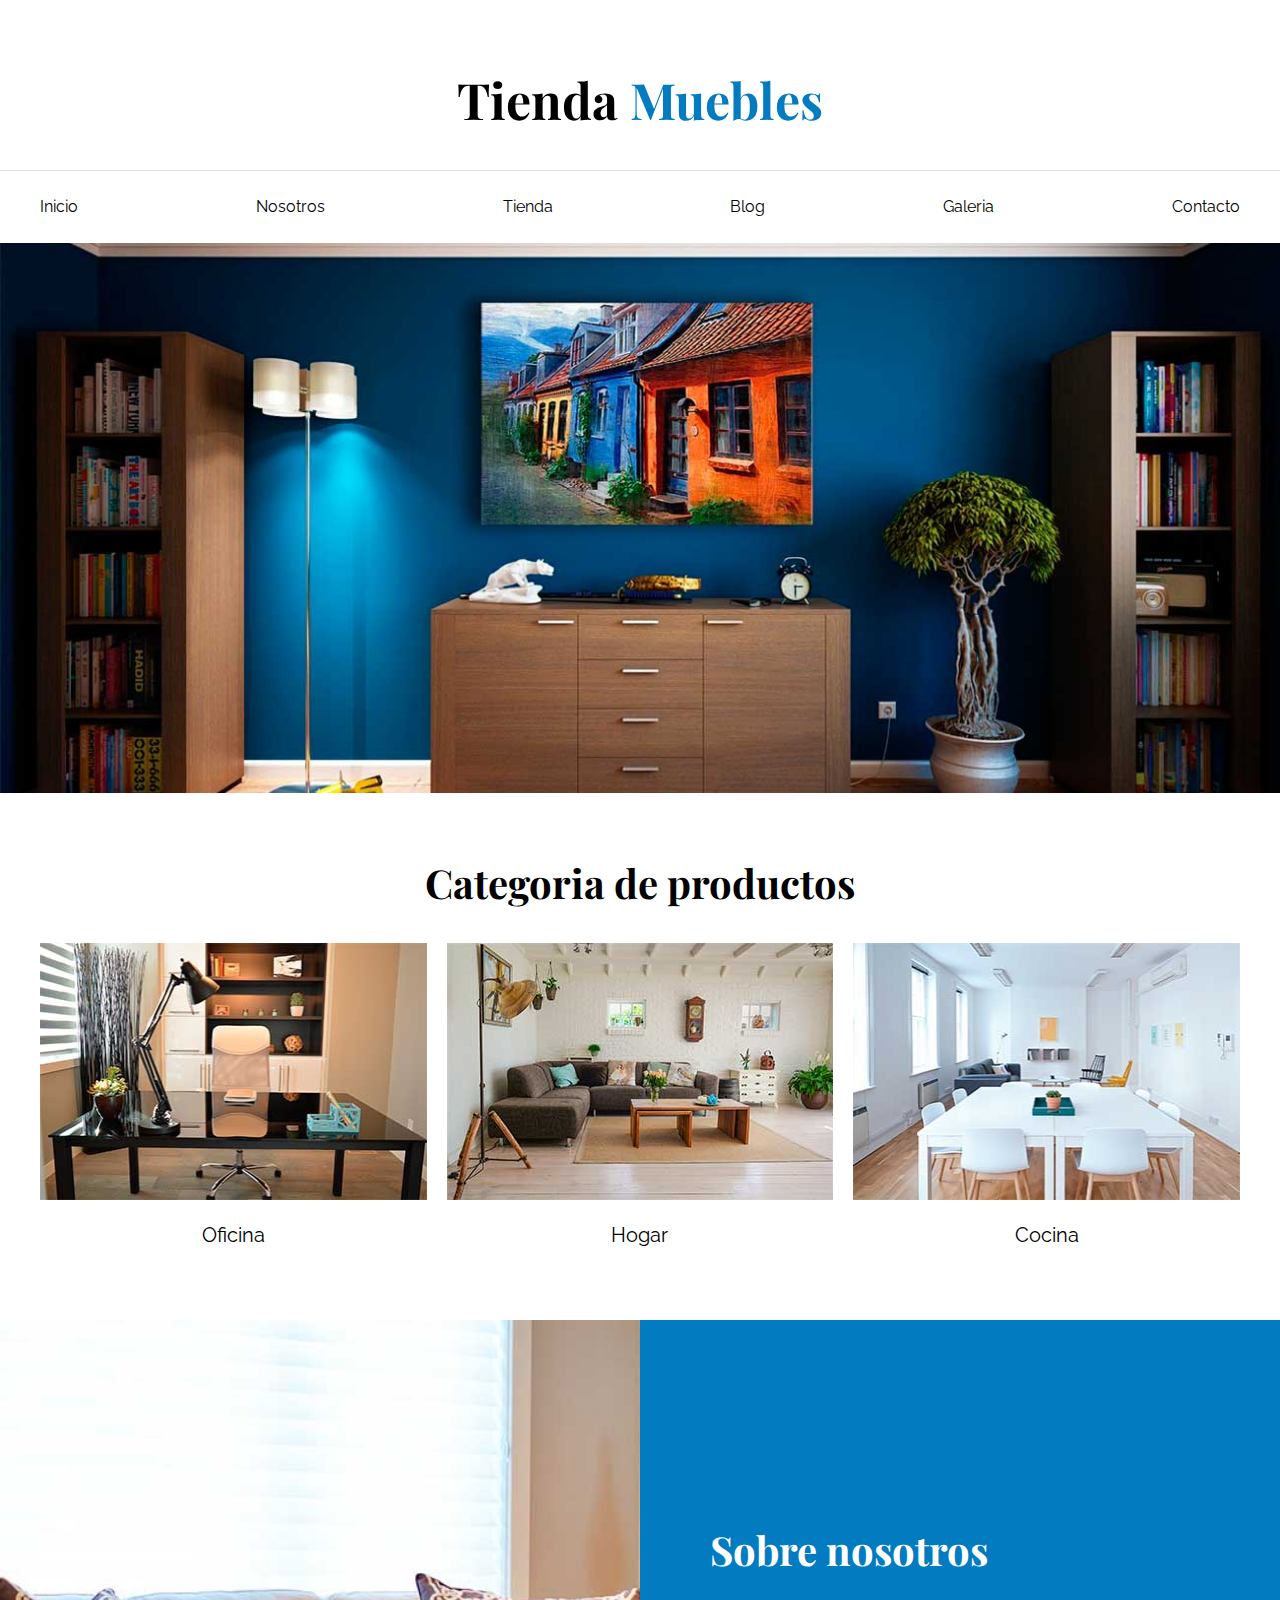
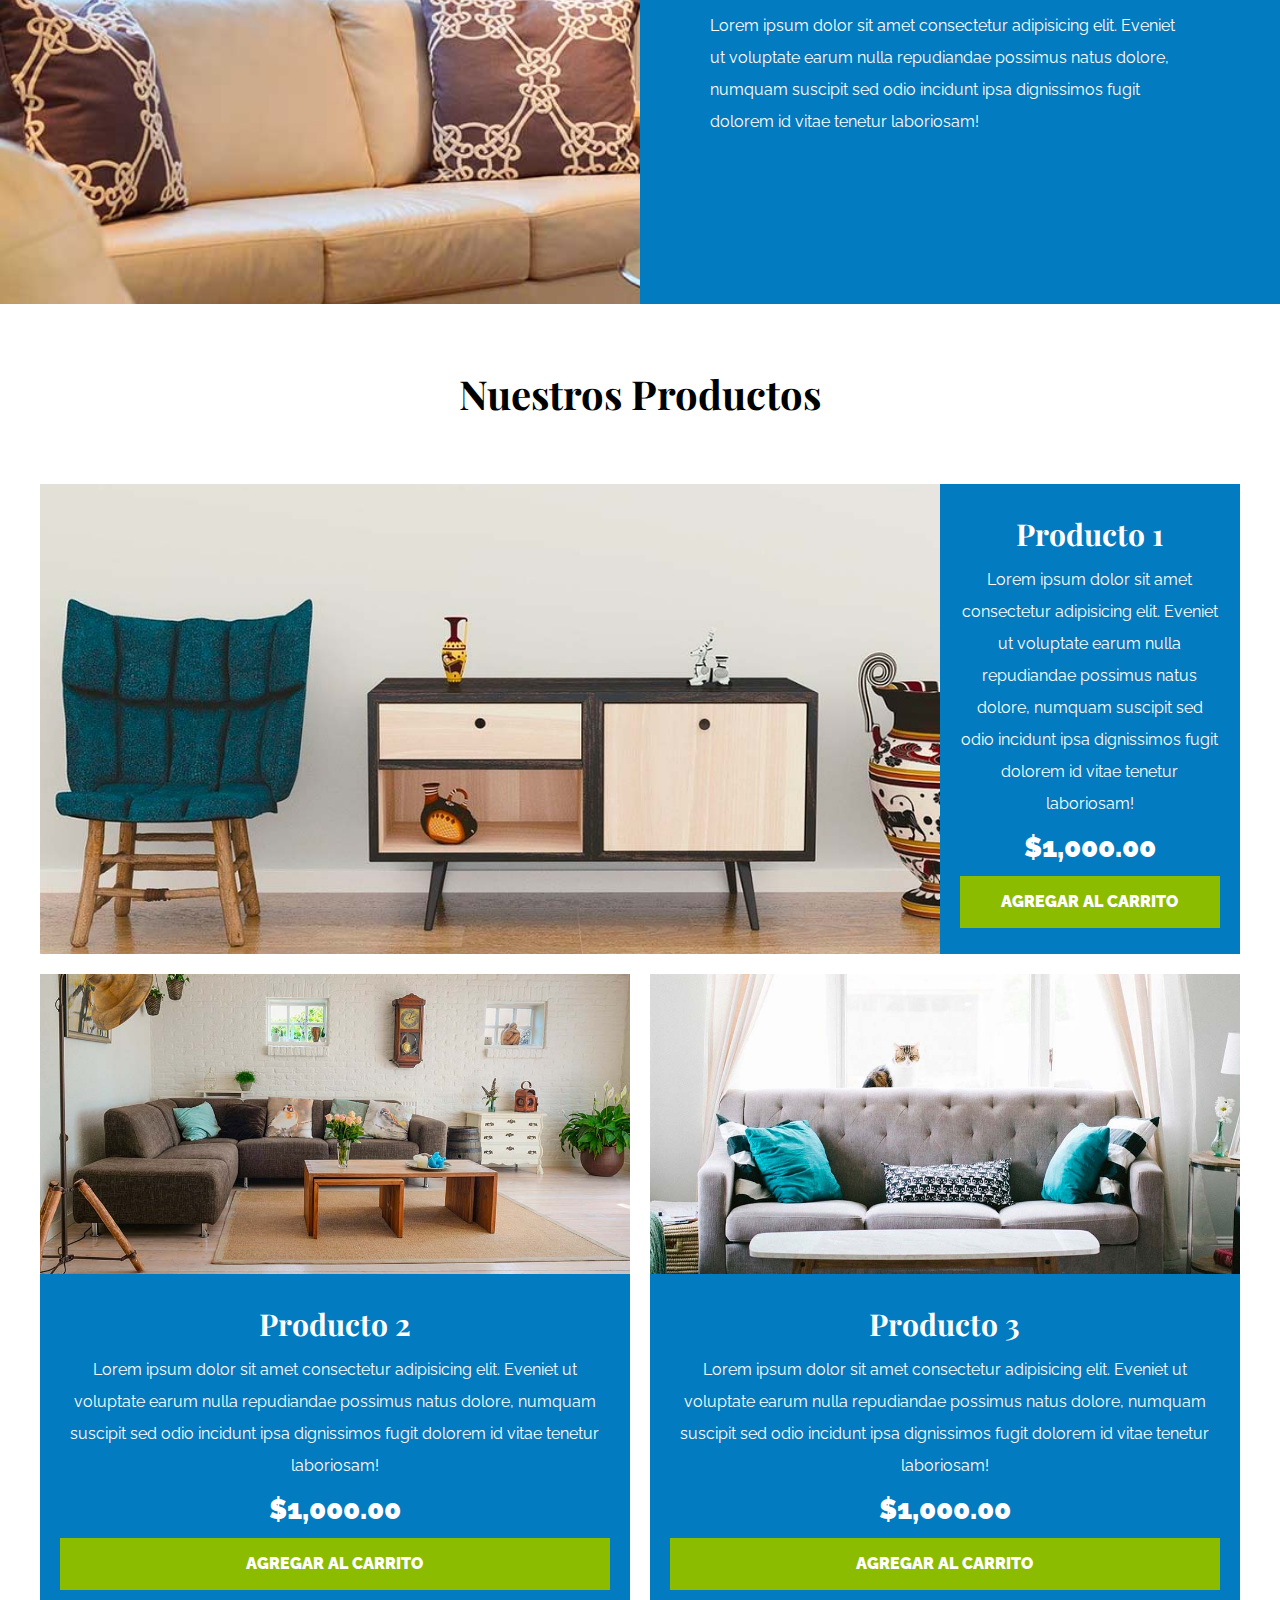
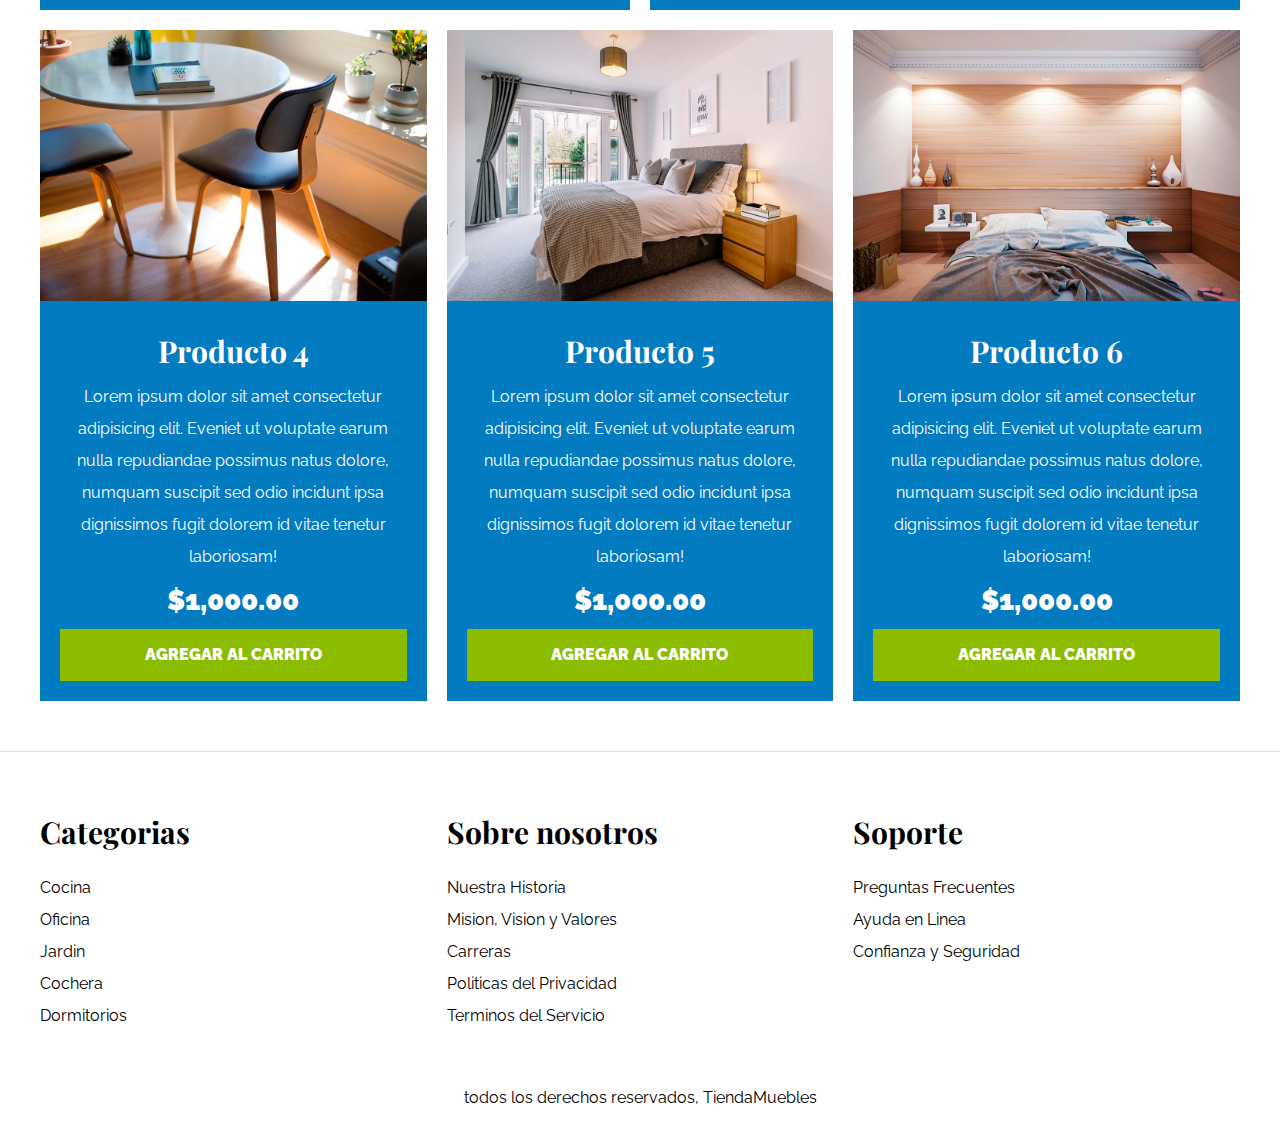
<file: index.html>
<!DOCTYPE html>
<html lang="zxx">
  <head>
    <meta charset="UTF-8" />
    <meta http-equiv="X-UA-Compatible" content="IE=edge" />
    <meta
      name="viewport"
      content="width=device-width, initial-scale=1.0"
    />
    <link rel="stylesheet" href="./css/normalize.css" />
    <link rel="stylesheet" href="./css/app.css" />
    <title>Ecommerce - Home</title>
  </head>
  <body>
    <!--*Inicio header*-->
    <header>
      <h1 class="nombre-sitio">Tienda<span> Muebles</span></h1>
    </header>
    <!--*Fin header*-->

    <!--*Inicio navbar*-->
    <div class="contenedor-navegacion">
      <nav class="nav-principal container">
        <a class="enlace" href="./index.html">Inicio</a>
        <a class="enlace" href="./nosotros.html">Nosotros</a>
        <a class="enlace" href="./tienda.html">Tienda</a>
        <a class="enlace" href="./blog.html">Blog</a>
        <a class="enlace" href="./galeria.html">Galeria</a>
        <a class="enlace" href="./contacto.html">Contacto</a>
      </nav>
    </div>
    <!--*Fin navbar*-->

    <!--*Inicio Hero*-->
    <div class="hero"></div>
    <!--*Fin Hero*-->

    <!--*Inicio seccion*-->
    <section class="container categorias">
      <h2 class="text-center">Categoria de productos</h2>
      <div class="listado-categorias">
        <div class="categoria">
          <img
            src="./img/categoria1.jpg"
            alt="Imagen categoria"
          />
          <a href="#">Oficina</a>
        </div>

        <div class="categoria">
          <img
            src="./img/categoria2.jpg"
            alt="Imagen categoria"
          />
          <a href="#">Hogar</a>
        </div>

        <div class="categoria">
          <img
            src="./img/categoria3.jpg"
            alt="Imagen categoria"
          />
          <a href="#">Cocina</a>
        </div>
      </div>
    </section>
    <!--*Fin seccion*-->

    <!--*Inicio seccion*-->
    <section class="sobre-nosotros">
      <div class="container sobre-nosotros-grid">
        <div class="text-nosotros">
          <h2>Sobre nosotros</h2>
          <p>
            Lorem ipsum dolor sit amet consectetur adipisicing
            elit. Eveniet ut voluptate earum nulla repudiandae
            possimus natus dolore, numquam suscipit sed odio
            incidunt ipsa dignissimos fugit dolorem id vitae
            tenetur laboriosam!
          </p>
        </div>
      </div>
    </section>
    <!--*Fin seccion*-->

    <!--*Inicio Main*-->
    <main class="contenido-principal container">
      <h2 class="text-center">Nuestros Productos</h2>
      <!--*Inicio listado de productos*-->
      <div class="listado-productos">
        <!--*Inicio Proudcto*-->
        <div class="producto">
          <img src="./img/producto1.jpg" alt="Imagen producto" />
          <div class="texto-producto">
            <h3>Producto 1</h3>
            <p>
              Lorem ipsum dolor sit amet consectetur adipisicing
              elit. Eveniet ut voluptate earum nulla repudiandae
              possimus natus dolore, numquam suscipit sed odio
              incidunt ipsa dignissimos fugit dolorem id vitae
              tenetur laboriosam!
            </p>
            <p class="precio">$1,000.00</p>
            <a class="btn" href="#">Agregar al carrito</a>
          </div>
        </div>
        <!--*Fin Producto*-->

        <!--*Inicio Proudcto*-->
        <div class="producto">
          <img src="./img/producto2.jpg" alt="Imagen producto" />
          <div class="texto-producto">
            <h3>Producto 2</h3>
            <p>
              Lorem ipsum dolor sit amet consectetur adipisicing
              elit. Eveniet ut voluptate earum nulla repudiandae
              possimus natus dolore, numquam suscipit sed odio
              incidunt ipsa dignissimos fugit dolorem id vitae
              tenetur laboriosam!
            </p>
            <p class="precio">$1,000.00</p>
            <a class="btn" href="#">Agregar al carrito</a>
          </div>
        </div>
        <!--*Fin Producto*-->

        <!--*Inicio Proudcto*-->
        <div class="producto">
          <img src="./img/producto3.jpg" alt="Imagen producto" />
          <div class="texto-producto">
            <h3>Producto 3</h3>
            <p>
              Lorem ipsum dolor sit amet consectetur adipisicing
              elit. Eveniet ut voluptate earum nulla repudiandae
              possimus natus dolore, numquam suscipit sed odio
              incidunt ipsa dignissimos fugit dolorem id vitae
              tenetur laboriosam!
            </p>
            <p class="precio">$1,000.00</p>
            <a class="btn" href="#">Agregar al carrito</a>
          </div>
        </div>
        <!--*Fin Producto*-->

        <!--*Inicio Proudcto*-->
        <div class="producto">
          <img src="./img/producto4.jpg" alt="Imagen producto" />
          <div class="texto-producto">
            <h3>Producto 4</h3>
            <p>
              Lorem ipsum dolor sit amet consectetur adipisicing
              elit. Eveniet ut voluptate earum nulla repudiandae
              possimus natus dolore, numquam suscipit sed odio
              incidunt ipsa dignissimos fugit dolorem id vitae
              tenetur laboriosam!
            </p>
            <p class="precio">$1,000.00</p>
            <a class="btn" href="#">Agregar al carrito</a>
          </div>
        </div>
        <!--*Fin Producto*-->

        <!--*Inicio Proudcto*-->
        <div class="producto">
          <img src="./img/producto5.jpg" alt="Imagen producto" />
          <div class="texto-producto">
            <h3>Producto 5</h3>
            <p>
              Lorem ipsum dolor sit amet consectetur adipisicing
              elit. Eveniet ut voluptate earum nulla repudiandae
              possimus natus dolore, numquam suscipit sed odio
              incidunt ipsa dignissimos fugit dolorem id vitae
              tenetur laboriosam!
            </p>
            <p class="precio">$1,000.00</p>
            <a class="btn" href="#">Agregar al carrito</a>
          </div>
        </div>
        <!--*Fin Producto*-->

        <!--*Inicio Proudcto*-->
        <div class="producto">
          <img src="./img/producto6.jpg" alt="Imagen producto" />
          <div class="texto-producto">
            <h3>Producto 6</h3>
            <p>
              Lorem ipsum dolor sit amet consectetur adipisicing
              elit. Eveniet ut voluptate earum nulla repudiandae
              possimus natus dolore, numquam suscipit sed odio
              incidunt ipsa dignissimos fugit dolorem id vitae
              tenetur laboriosam!
            </p>
            <p class="precio">$1,000.00</p>
            <a class="btn" href="#">Agregar al carrito</a>
          </div>
        </div>
        <!--*Fin Producto*-->
      </div>
      <!--*Fin listado de productos*-->
    </main>
    <!--*Fin Main*--><!--*Inicio Main*-->

    <!--*Inicio Footer*-->
    <footer class="site-footer">
      <div class="container grid-footer">
        <div>
          <h3>Categorias</h3>

          <nav class="footer-menu">
            <a href="#">Cocina</a>
            <a href="#">Oficina</a>
            <a href="#">Jardin</a>
            <a href="#">Cochera</a>
            <a href="#">Dormitorios</a>
          </nav>
        </div>

        <div>
          <h3>Sobre nosotros</h3>

          <nav class="footer-menu">
            <a href="#">Nuestra Historia</a>
            <a href="#">Mision, Vision y Valores</a>
            <a href="#">Carreras</a>
            <a href="#">Politicas del Privacidad</a>
            <a href="#">Terminos del Servicio</a>
          </nav>
        </div>

        <div>
          <h3>Soporte</h3>

          <nav class="footer-menu">
            <a href="#">Preguntas Frecuentes</a>
            <a href="#">Ayuda en Linea</a>
            <a href="#">Confianza y Seguridad</a>
          </nav>
        </div>
      </div>

      <p class="copyright">
        todos los derechos reservados, TiendaMuebles
      </p>
    </footer>
    <!--*Fin Footer*-->
  </body>
</html>
</file>
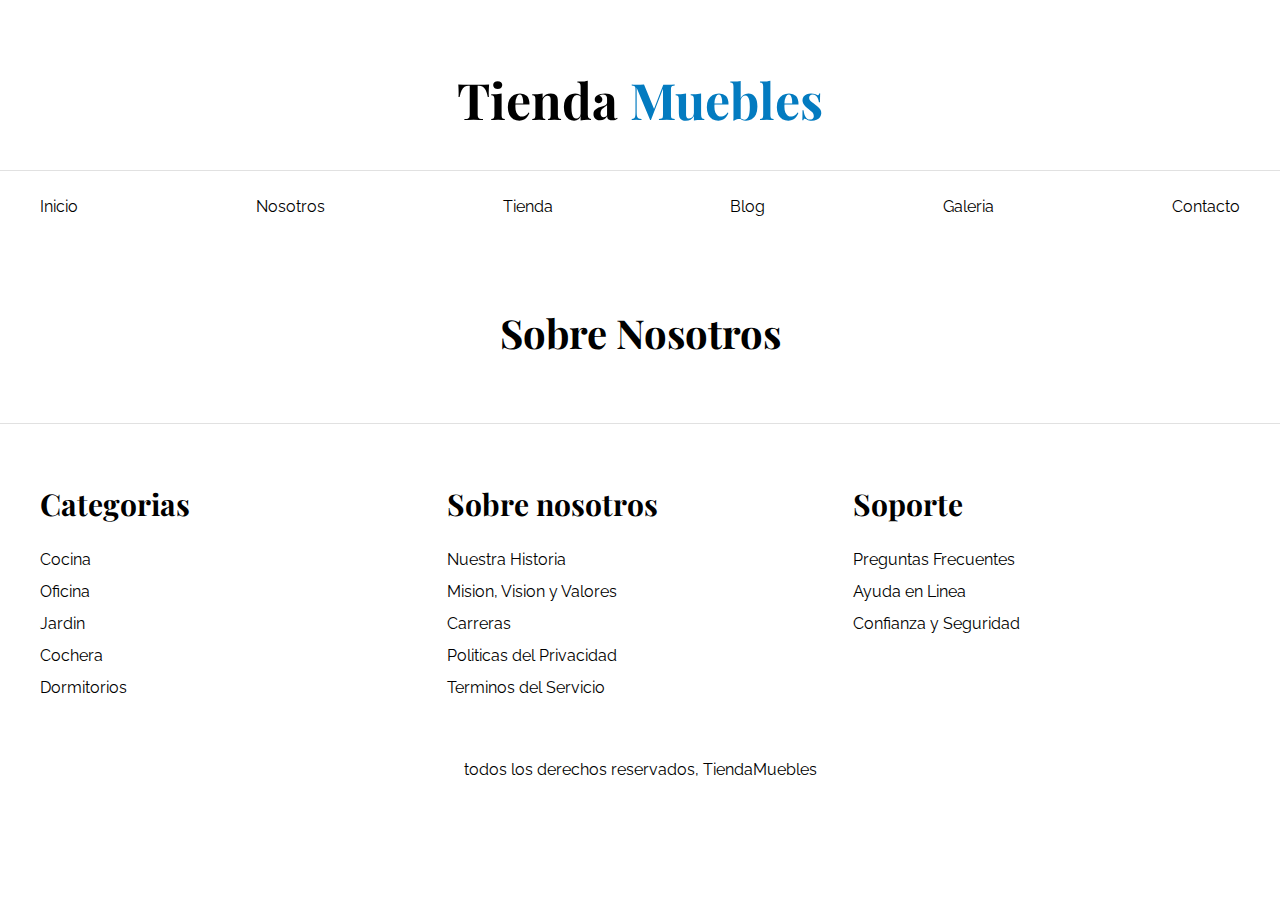
<file: base.html>
<!DOCTYPE html>
<html lang="zxx">
  <head>
    <meta charset="UTF-8" />
    <meta http-equiv="X-UA-Compatible" content="IE=edge" />
    <meta
      name="viewport"
      content="width=device-width, initial-scale=1.0"
    />
    <link rel="stylesheet" href="./css/normalize.css" />
    <link rel="stylesheet" href="./css/app.css" />
    <title>Ecommerce - Home</title>
  </head>
  <body>
    <!--*Inicio header*-->
    <header>
      <h1 class="nombre-sitio">Tienda<span> Muebles</span></h1>
    </header>
    <!--*Fin header*-->

    <!--*Inicio navbar*-->
    <div class="contenedor-navegacion">
      <nav class="nav-principal container">
        <a class="enlace" href="./index.html">Inicio</a>
        <a class="enlace" href="./nosotros.html">Nosotros</a>
        <a class="enlace" href="./tienda.html">Tienda</a>
        <a class="enlace" href="./blog.html">Blog</a>
        <a class="enlace" href="./galeria.html">Galeria</a>
        <a class="enlace" href="./contacto.html">Contacto</a>
      </nav>
    </div>
    <!--*Fin navbar*-->

    <!--*Inicio Main*-->
    <main class="contenido-principal container">
      <h2 class="text-center">Sobre Nosotros</h2>
    </main>
    <!--*Fin Main*-->

    <!--*Inicio Footer*-->
    <footer class="site-footer">
      <div class="container grid-footer">
        <div>
          <h3>Categorias</h3>

          <nav class="footer-menu">
            <a href="#">Cocina</a>
            <a href="#">Oficina</a>
            <a href="#">Jardin</a>
            <a href="#">Cochera</a>
            <a href="#">Dormitorios</a>
          </nav>
        </div>

        <div>
          <h3>Sobre nosotros</h3>

          <nav class="footer-menu">
            <a href="#">Nuestra Historia</a>
            <a href="#">Mision, Vision y Valores</a>
            <a href="#">Carreras</a>
            <a href="#">Politicas del Privacidad</a>
            <a href="#">Terminos del Servicio</a>
          </nav>
        </div>

        <div>
          <h3>Soporte</h3>

          <nav class="footer-menu">
            <a href="#">Preguntas Frecuentes</a>
            <a href="#">Ayuda en Linea</a>
            <a href="#">Confianza y Seguridad</a>
          </nav>
        </div>
      </div>

      <p class="copyright">
        todos los derechos reservados, TiendaMuebles
      </p>
    </footer>
    <!--*Fin Footer*-->
  </body>
</html>
</file>
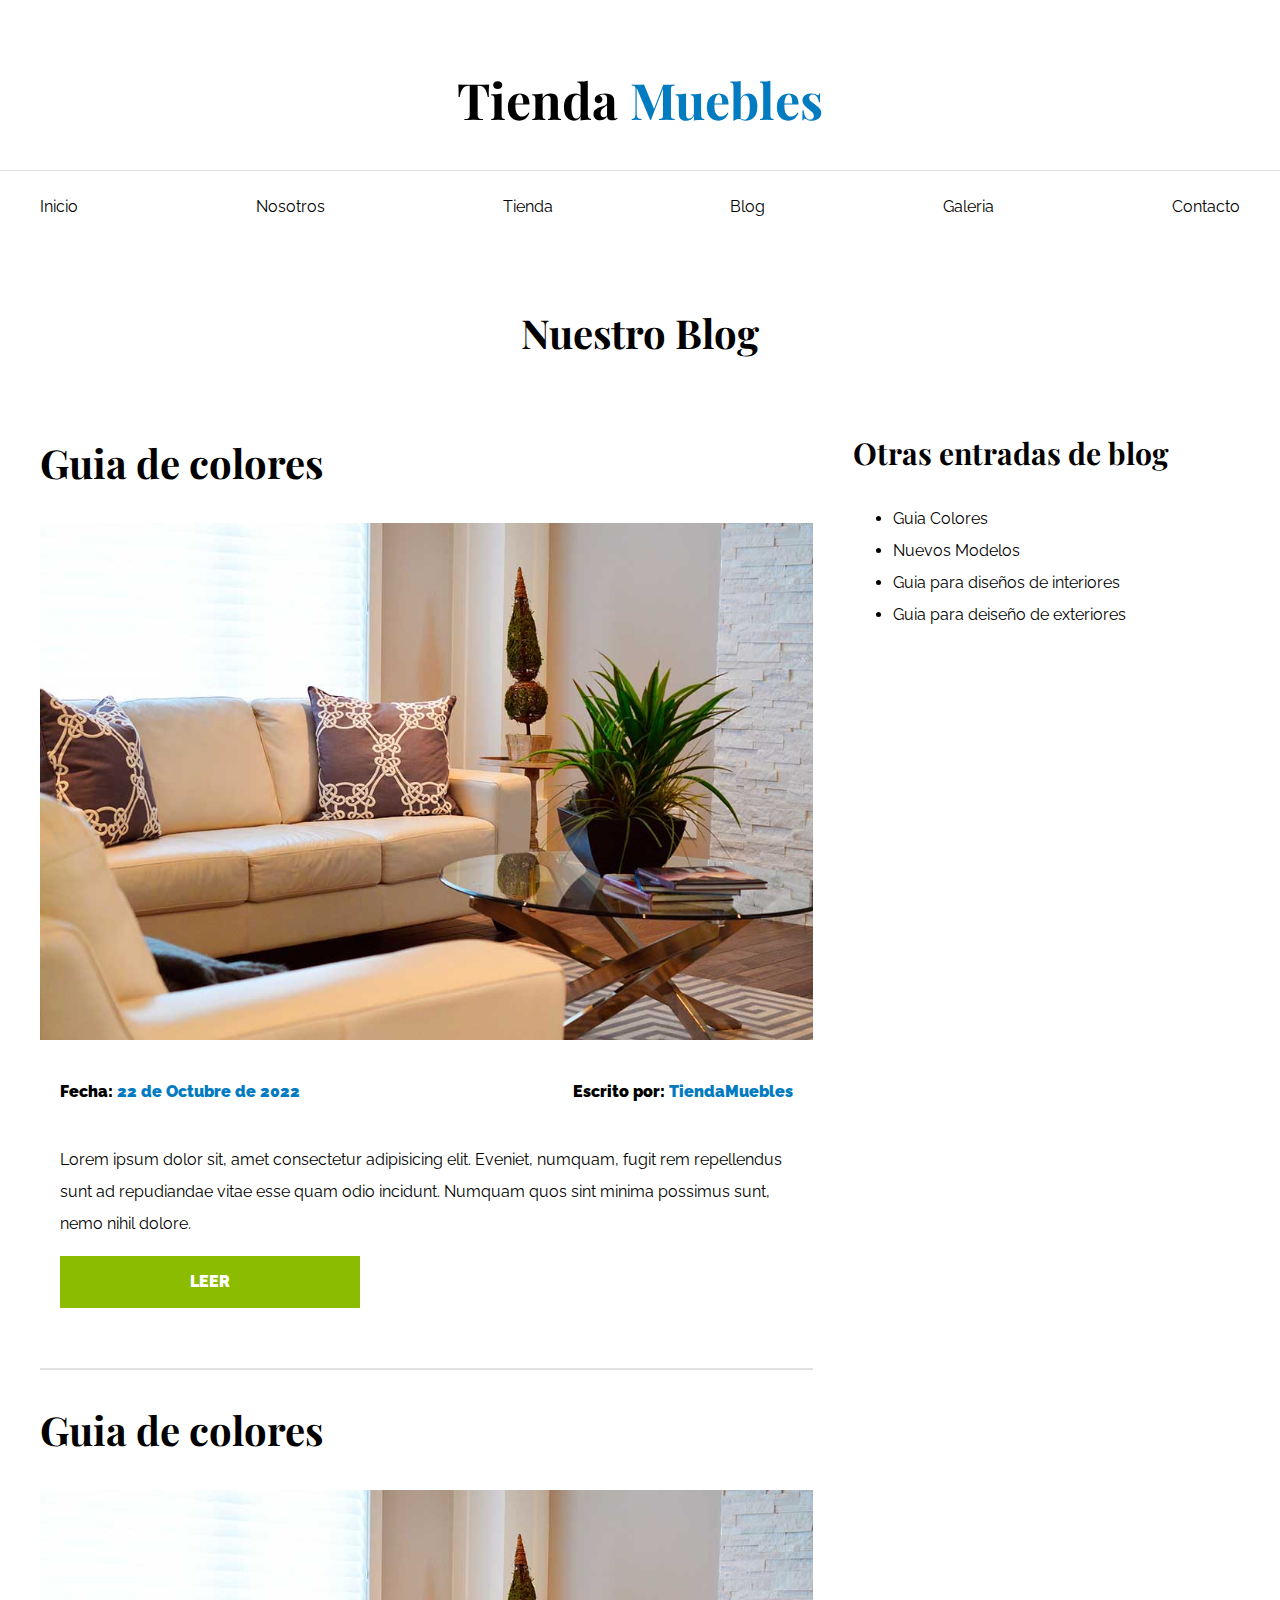
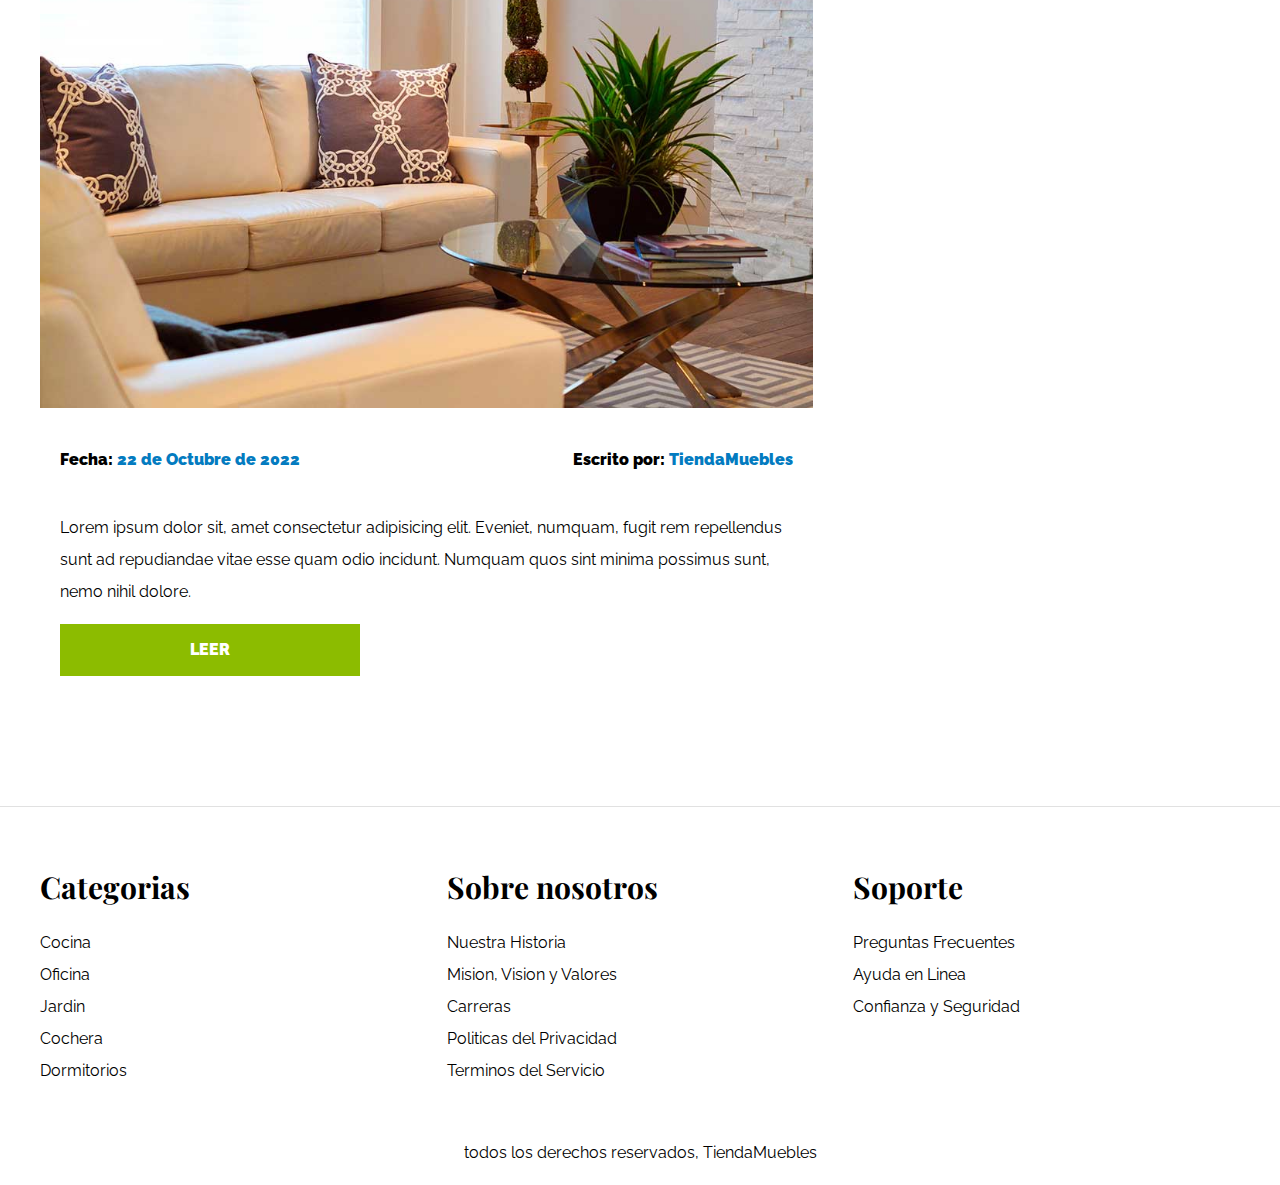
<file: blog.html>
<!DOCTYPE html>
<html lang="zxx">
  <head>
    <meta charset="UTF-8" />
    <meta http-equiv="X-UA-Compatible" content="IE=edge" />
    <meta
      name="viewport"
      content="width=device-width, initial-scale=1.0"
    />
    <link rel="stylesheet" href="./css/normalize.css" />
    <link rel="stylesheet" href="./css/app.css" />
    <title>Ecommerce - Home</title>
  </head>
  <body>
    <!--*Inicio header*-->
    <header>
      <h1 class="nombre-sitio">Tienda<span> Muebles</span></h1>
    </header>
    <!--*Fin header*-->

    <!--*Inicio navbar*-->
    <div class="contenedor-navegacion">
      <nav class="nav-principal container">
        <a class="enlace" href="./index.html">Inicio</a>
        <a class="enlace" href="./nosotros.html">Nosotros</a>
        <a class="enlace" href="./tienda.html">Tienda</a>
        <a class="enlace" href="./blog.html">Blog</a>
        <a class="enlace" href="./galeria.html">Galeria</a>
        <a class="enlace" href="./contacto.html">Contacto</a>
      </nav>
    </div>
    <!--*Fin navbar*-->

    <!--*Inicio Main*-->
    <main class="contenido-principal container">
      <h2 class="text-center">Nuestro Blog</h2>

      <div class="contenedor-blog">
        <!--* Inicio Blog *-->
        <div class="blog">
          <article class="entrada">
            <h2>Guia de colores</h2>
            <div class="imagen">
              <img src="./img/nosotros.jpg" alt="" />
            </div>
            <div class="contenido-blog">
              <div class="entrada-meta">
                <p>Fecha: <span>22 de Octubre de 2022</span></p>
                <p>Escrito por: <span>TiendaMuebles</span></p>
              </div>
              <div class="entrada-blog">
                <p>
                  Lorem ipsum dolor sit, amet consectetur
                  adipisicing elit. Eveniet, numquam, fugit rem
                  repellendus sunt ad repudiandae vitae esse quam
                  odio incidunt. Numquam quos sint minima
                  possimus sunt, nemo nihil dolore.
                </p>
                <a
                  href="./entrada.html"
                  class="btn max-width-30"
                >
                  Leer
                </a>
              </div>
            </div>
          </article>
          <article class="entrada">
            <h2>Guia de colores</h2>
            <div class="imagen">
              <img src="./img/nosotros.jpg" alt="" />
            </div>
            <div class="contenido-blog">
              <div class="entrada-meta">
                <p>Fecha: <span>22 de Octubre de 2022</span></p>
                <p>Escrito por: <span>TiendaMuebles</span></p>
              </div>
              <div class="entrada-blog">
                <p>
                  Lorem ipsum dolor sit, amet consectetur
                  adipisicing elit. Eveniet, numquam, fugit rem
                  repellendus sunt ad repudiandae vitae esse quam
                  odio incidunt. Numquam quos sint minima
                  possimus sunt, nemo nihil dolore.
                </p>
                <a
                  href="./entrada.html"
                  class="btn max-width-30"
                >
                  Leer
                </a>
              </div>
            </div>
          </article>
        </div>
        <!--* Fin Blog *-->
        <!--* Inicio Aside *-->
        <aside>
          <h3>Otras entradas de blog</h3>
          <ul>
            <li>
              <a href="#">Guia Colores</a>
            </li>
            <li>
              <a href="#">Nuevos Modelos</a>
            </li>
            <li>
              <a href="#">Guia para diseños de interiores</a>
            </li>
            <li>
              <a href="#">Guia para deiseño de exteriores</a>
            </li>
          </ul>
        </aside>
        <!--* Fin Aside *-->
      </div>
    </main>
    <!--*Fin Main*-->

    <!--*Inicio Footer*-->
    <footer class="site-footer">
      <div class="container grid-footer">
        <div>
          <h3>Categorias</h3>

          <nav class="footer-menu">
            <a href="#">Cocina</a>
            <a href="#">Oficina</a>
            <a href="#">Jardin</a>
            <a href="#">Cochera</a>
            <a href="#">Dormitorios</a>
          </nav>
        </div>

        <div>
          <h3>Sobre nosotros</h3>

          <nav class="footer-menu">
            <a href="#">Nuestra Historia</a>
            <a href="#">Mision, Vision y Valores</a>
            <a href="#">Carreras</a>
            <a href="#">Politicas del Privacidad</a>
            <a href="#">Terminos del Servicio</a>
          </nav>
        </div>

        <div>
          <h3>Soporte</h3>

          <nav class="footer-menu">
            <a href="#">Preguntas Frecuentes</a>
            <a href="#">Ayuda en Linea</a>
            <a href="#">Confianza y Seguridad</a>
          </nav>
        </div>
      </div>

      <p class="copyright">
        todos los derechos reservados, TiendaMuebles
      </p>
    </footer>
    <!--*Fin Footer*-->
  </body>
</html>
</file>
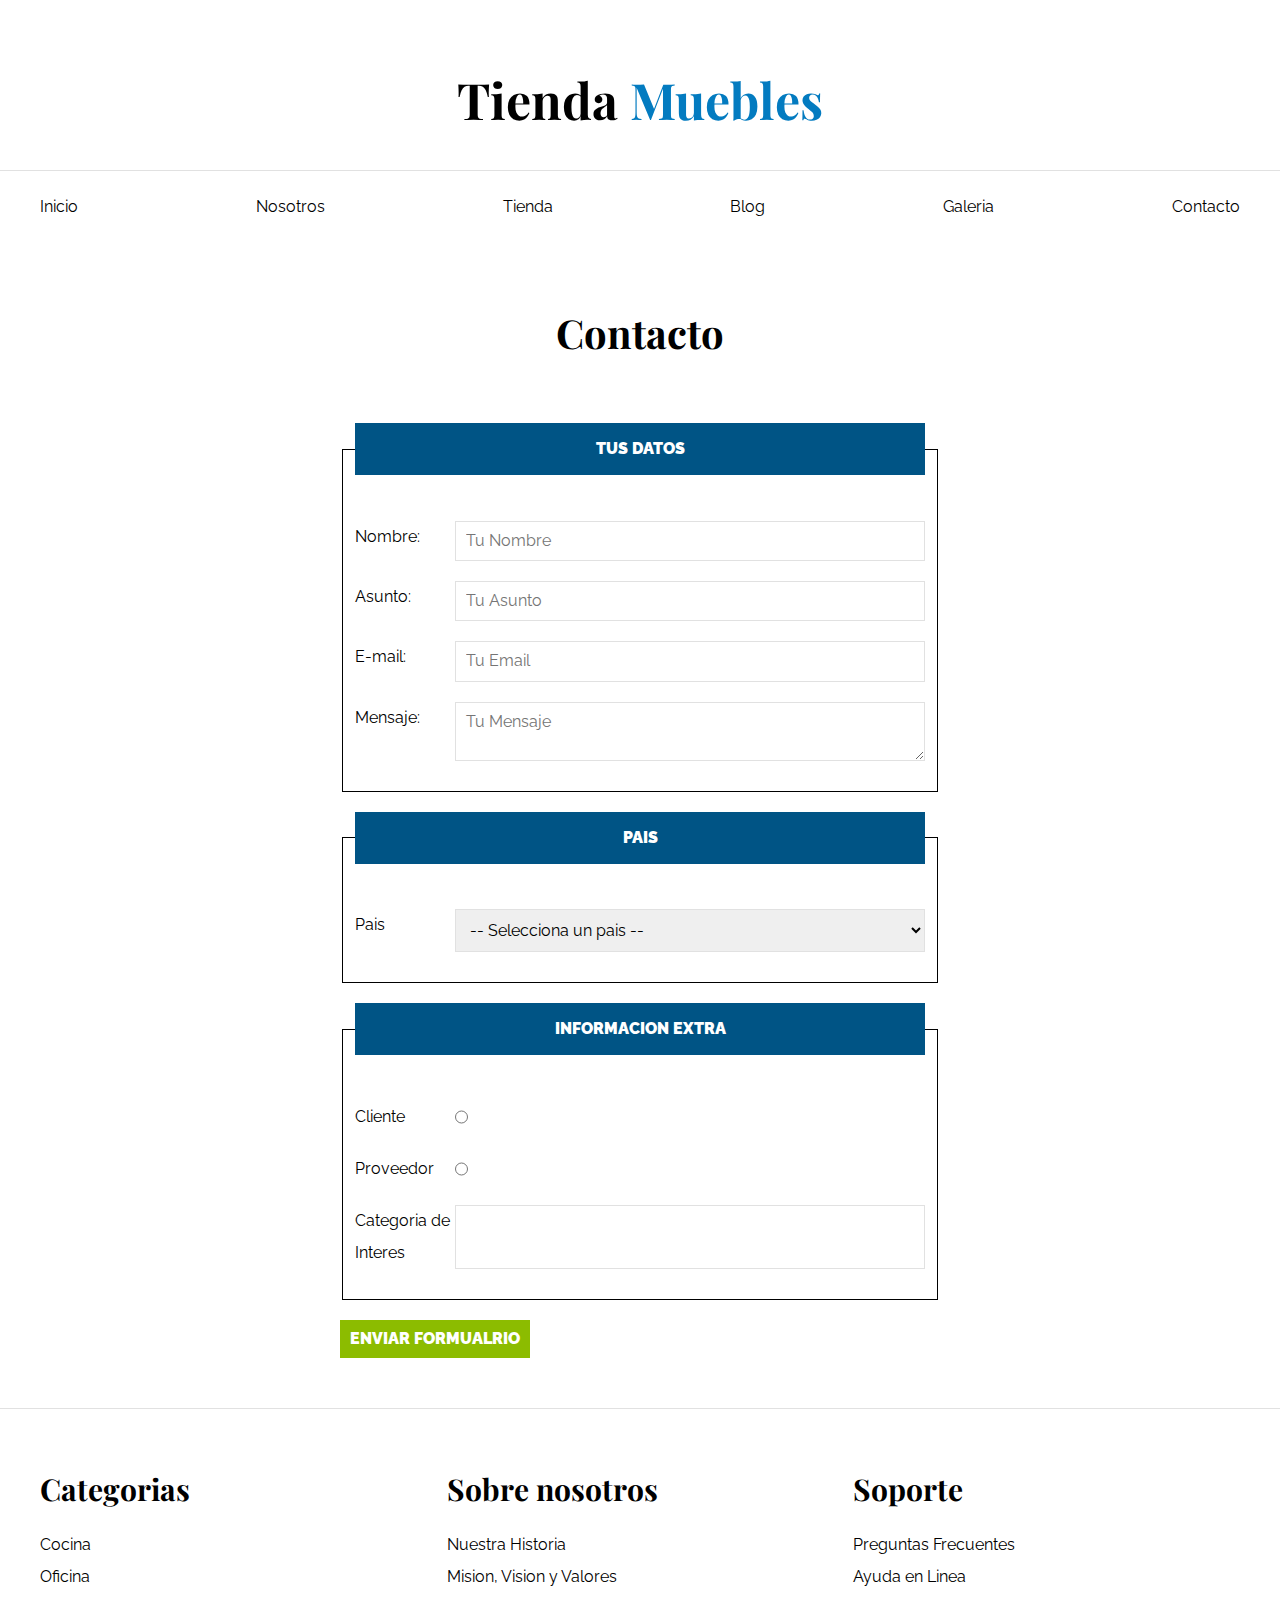
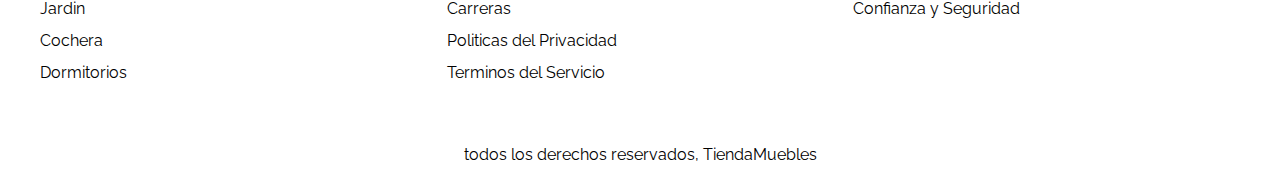
<file: contacto.html>
<!DOCTYPE html>
<html lang="zxx">
  <head>
    <meta charset="UTF-8" />
    <meta http-equiv="X-UA-Compatible" content="IE=edge" />
    <meta
      name="viewport"
      content="width=device-width, initial-scale=1.0"
    />
    <link rel="stylesheet" href="./css/normalize.css" />
    <link rel="stylesheet" href="./css/app.css" />
    <title>Ecommerce - contacto</title>
  </head>
  <body>
    <!--*Inicio header*-->
    <header>
      <h1 class="nombre-sitio">Tienda<span> Muebles</span></h1>
    </header>
    <!--*Fin header*-->

    <!--*Inicio navbar*-->
    <div class="contenedor-navegacion">
      <nav class="nav-principal container">
        <a class="enlace" href="./index.html">Inicio</a>
        <a class="enlace" href="./nosotros.html">Nosotros</a>
        <a class="enlace" href="./tienda.html">Tienda</a>
        <a class="enlace" href="./blog.html">Blog</a>
        <a class="enlace" href="./galeria.html">Galeria</a>
        <a class="enlace" href="./contacto.html">Contacto</a>
      </nav>
    </div>
    <!--*Fin navbar*-->

    <!--*Inicio Main*-->
    <main class="contenido-principal container">
      <h2 class="text-center">Contacto</h2>

      <form class="formulario">
        <fieldset>
          <legend>Tus Datos</legend>
          <div class="campo">
            <label for="nombre">Nombre: </label>
            <input
              id="nombre"
              type="text"
              placeholder="Tu Nombre"
              required
            />
          </div>
          <div class="campo">
            <label for="asunto">Asunto:</label>
            <input
              id="asunto"
              type="text"
              placeholder="Tu Asunto"
              required
            />
          </div>
          <div class="campo">
            <label for="email">E-mail:</label>
            <input
              id="email"
              type="email"
              placeholder="Tu Email"
            />
          </div>
          <div class="campo">
            <label for="mensaje">Mensaje:</label>
            <textarea
              id="mensaje"
              placeholder="Tu Mensaje"
              required
            ></textarea>
          </div>
        </fieldset>
        <fieldset>
          <legend>Pais</legend>
          <div class="campo">
            <label for="pais">Pais</label>
            <select id="pais">
              <option value="0" selected disabled>
                -- Selecciona un pais --
              </option>
              <option value="AR">Argentina</option>
              <option value="BR">Brasil</option>
              <option value="CL">Chile</option>
              <option value="MX">Mexico</option>
            </select>
          </div>
        </fieldset>
        <fieldset>
          <legend>Informacion Extra</legend>
          <div class="campo">
            <label for="cliente">Cliente</label>
            <input type="radio" name="tipo" id="cliente" />
          </div>
          <div class="campo">
            <label for="proveedor">Proveedor</label>
            <input type="radio" name="tipo" id="proveedor" />
          </div>
          <div class="campo">
            <label for="categoria">Categoria de Interes</label>
            <input
              list="categorias"
              name="categoria"
              id="categoria"
            />
            <datalist id="categorias">
              <option value="Muebles"></option>
              <option value="Sillas"></option>
              <option value="Sofas"></option>
              <option value="Otros"></option>
            </datalist>
          </div>
        </fieldset>
        <input
          type="submit"
          value="Enviar Formualrio"
          class="btn"
        />
      </form>
    </main>
    <!--*Fin Main*-->

    <!--*Inicio Footer*-->
    <footer class="site-footer">
      <div class="container grid-footer">
        <div>
          <h3>Categorias</h3>

          <nav class="footer-menu">
            <a href="#">Cocina</a>
            <a href="#">Oficina</a>
            <a href="#">Jardin</a>
            <a href="#">Cochera</a>
            <a href="#">Dormitorios</a>
          </nav>
        </div>

        <div>
          <h3>Sobre nosotros</h3>

          <nav class="footer-menu">
            <a href="#">Nuestra Historia</a>
            <a href="#">Mision, Vision y Valores</a>
            <a href="#">Carreras</a>
            <a href="#">Politicas del Privacidad</a>
            <a href="#">Terminos del Servicio</a>
          </nav>
        </div>

        <div>
          <h3>Soporte</h3>

          <nav class="footer-menu">
            <a href="#">Preguntas Frecuentes</a>
            <a href="#">Ayuda en Linea</a>
            <a href="#">Confianza y Seguridad</a>
          </nav>
        </div>
      </div>

      <p class="copyright">
        todos los derechos reservados, TiendaMuebles
      </p>
    </footer>
    <!--*Fin Footer*-->
  </body>
</html>
</file>
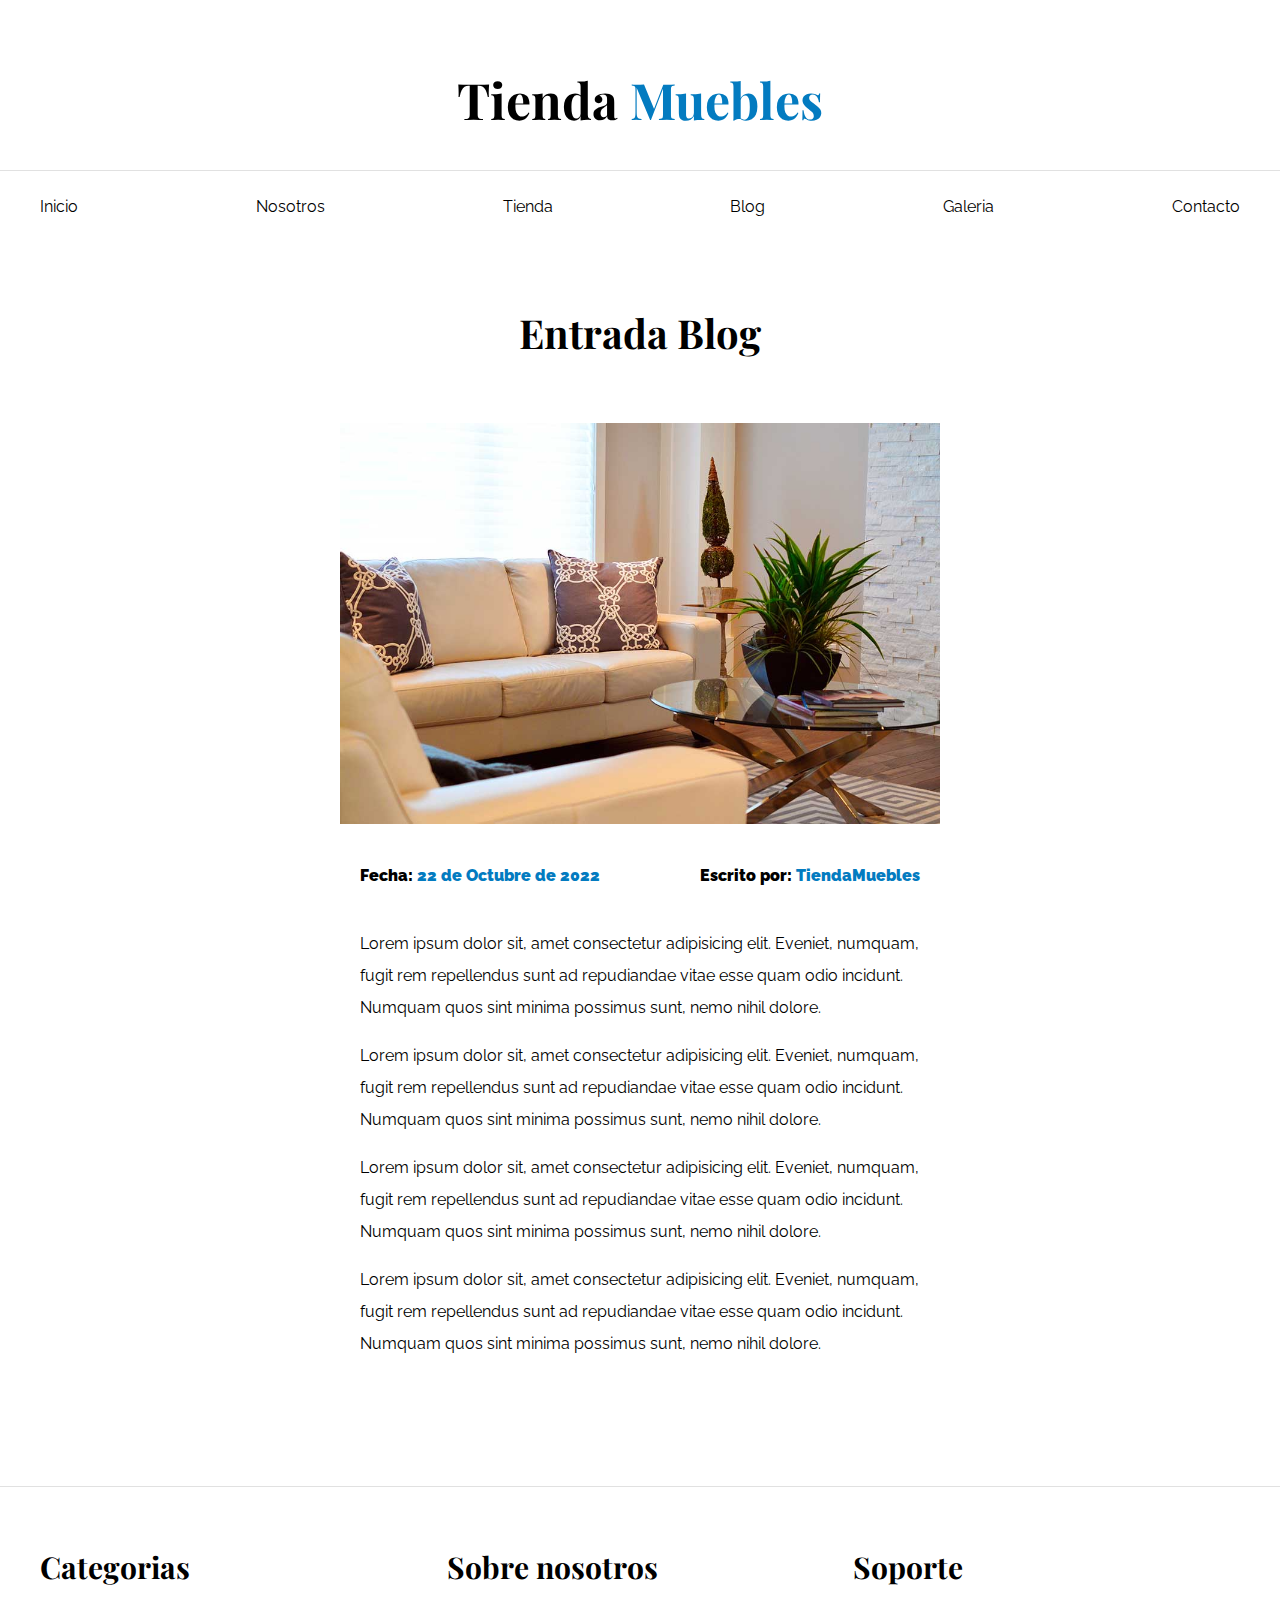
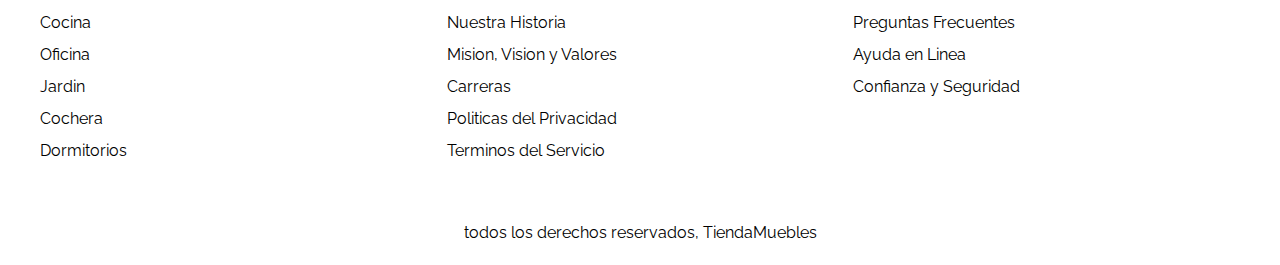
<file: entrada.html>
<!DOCTYPE html>
<html lang="zxx">
  <head>
    <meta charset="UTF-8" />
    <meta http-equiv="X-UA-Compatible" content="IE=edge" />
    <meta
      name="viewport"
      content="width=device-width, initial-scale=1.0"
    />
    <link rel="stylesheet" href="./css/normalize.css" />
    <link rel="stylesheet" href="./css/app.css" />
    <title>Ecommerce - Entrada blog</title>
  </head>
  <body>
    <!--*Inicio header*-->
    <header>
      <h1 class="nombre-sitio">Tienda<span> Muebles</span></h1>
    </header>
    <!--*Fin header*-->

    <!--*Inicio navbar*-->
    <div class="contenedor-navegacion">
      <nav class="nav-principal container">
        <a class="enlace" href="./index.html">Inicio</a>
        <a class="enlace" href="./nosotros.html">Nosotros</a>
        <a class="enlace" href="./tienda.html">Tienda</a>
        <a class="enlace" href="./blog.html">Blog</a>
        <a class="enlace" href="./galeria.html">Galeria</a>
        <a class="enlace" href="./contacto.html">Contacto</a>
      </nav>
    </div>
    <!--*Fin navbar*-->

    <!--*Inicio Main*-->
    <main class="contenido-principal container">
      <h2 class="text-center">Entrada Blog</h2>
      <article class="entrada contenido-entrada-blog">
        <div class="imagen">
          <img src="./img/nosotros.jpg" alt="" />
        </div>
        <div class="contenido-blog">
          <div class="entrada-meta">
            <p>Fecha: <span>22 de Octubre de 2022</span></p>
            <p>Escrito por: <span>TiendaMuebles</span></p>
          </div>
          <div class="entrada-blog">
            <p>
              Lorem ipsum dolor sit, amet consectetur adipisicing
              elit. Eveniet, numquam, fugit rem repellendus sunt
              ad repudiandae vitae esse quam odio incidunt.
              Numquam quos sint minima possimus sunt, nemo nihil
              dolore.
            </p>
            <p>
              Lorem ipsum dolor sit, amet consectetur adipisicing
              elit. Eveniet, numquam, fugit rem repellendus sunt
              ad repudiandae vitae esse quam odio incidunt.
              Numquam quos sint minima possimus sunt, nemo nihil
              dolore.
            </p>
            <p>
              Lorem ipsum dolor sit, amet consectetur adipisicing
              elit. Eveniet, numquam, fugit rem repellendus sunt
              ad repudiandae vitae esse quam odio incidunt.
              Numquam quos sint minima possimus sunt, nemo nihil
              dolore.
            </p>
            <p>
              Lorem ipsum dolor sit, amet consectetur adipisicing
              elit. Eveniet, numquam, fugit rem repellendus sunt
              ad repudiandae vitae esse quam odio incidunt.
              Numquam quos sint minima possimus sunt, nemo nihil
              dolore.
            </p>
          </div>
        </div>
      </article>
    </main>
    <!--*Fin Main*-->

    <!--*Inicio Footer*-->
    <footer class="site-footer">
      <div class="container grid-footer">
        <div>
          <h3>Categorias</h3>

          <nav class="footer-menu">
            <a href="#">Cocina</a>
            <a href="#">Oficina</a>
            <a href="#">Jardin</a>
            <a href="#">Cochera</a>
            <a href="#">Dormitorios</a>
          </nav>
        </div>

        <div>
          <h3>Sobre nosotros</h3>

          <nav class="footer-menu">
            <a href="#">Nuestra Historia</a>
            <a href="#">Mision, Vision y Valores</a>
            <a href="#">Carreras</a>
            <a href="#">Politicas del Privacidad</a>
            <a href="#">Terminos del Servicio</a>
          </nav>
        </div>

        <div>
          <h3>Soporte</h3>

          <nav class="footer-menu">
            <a href="#">Preguntas Frecuentes</a>
            <a href="#">Ayuda en Linea</a>
            <a href="#">Confianza y Seguridad</a>
          </nav>
        </div>
      </div>

      <p class="copyright">
        todos los derechos reservados, TiendaMuebles
      </p>
    </footer>
    <!--*Fin Footer*-->
  </body>
</html>
</file>
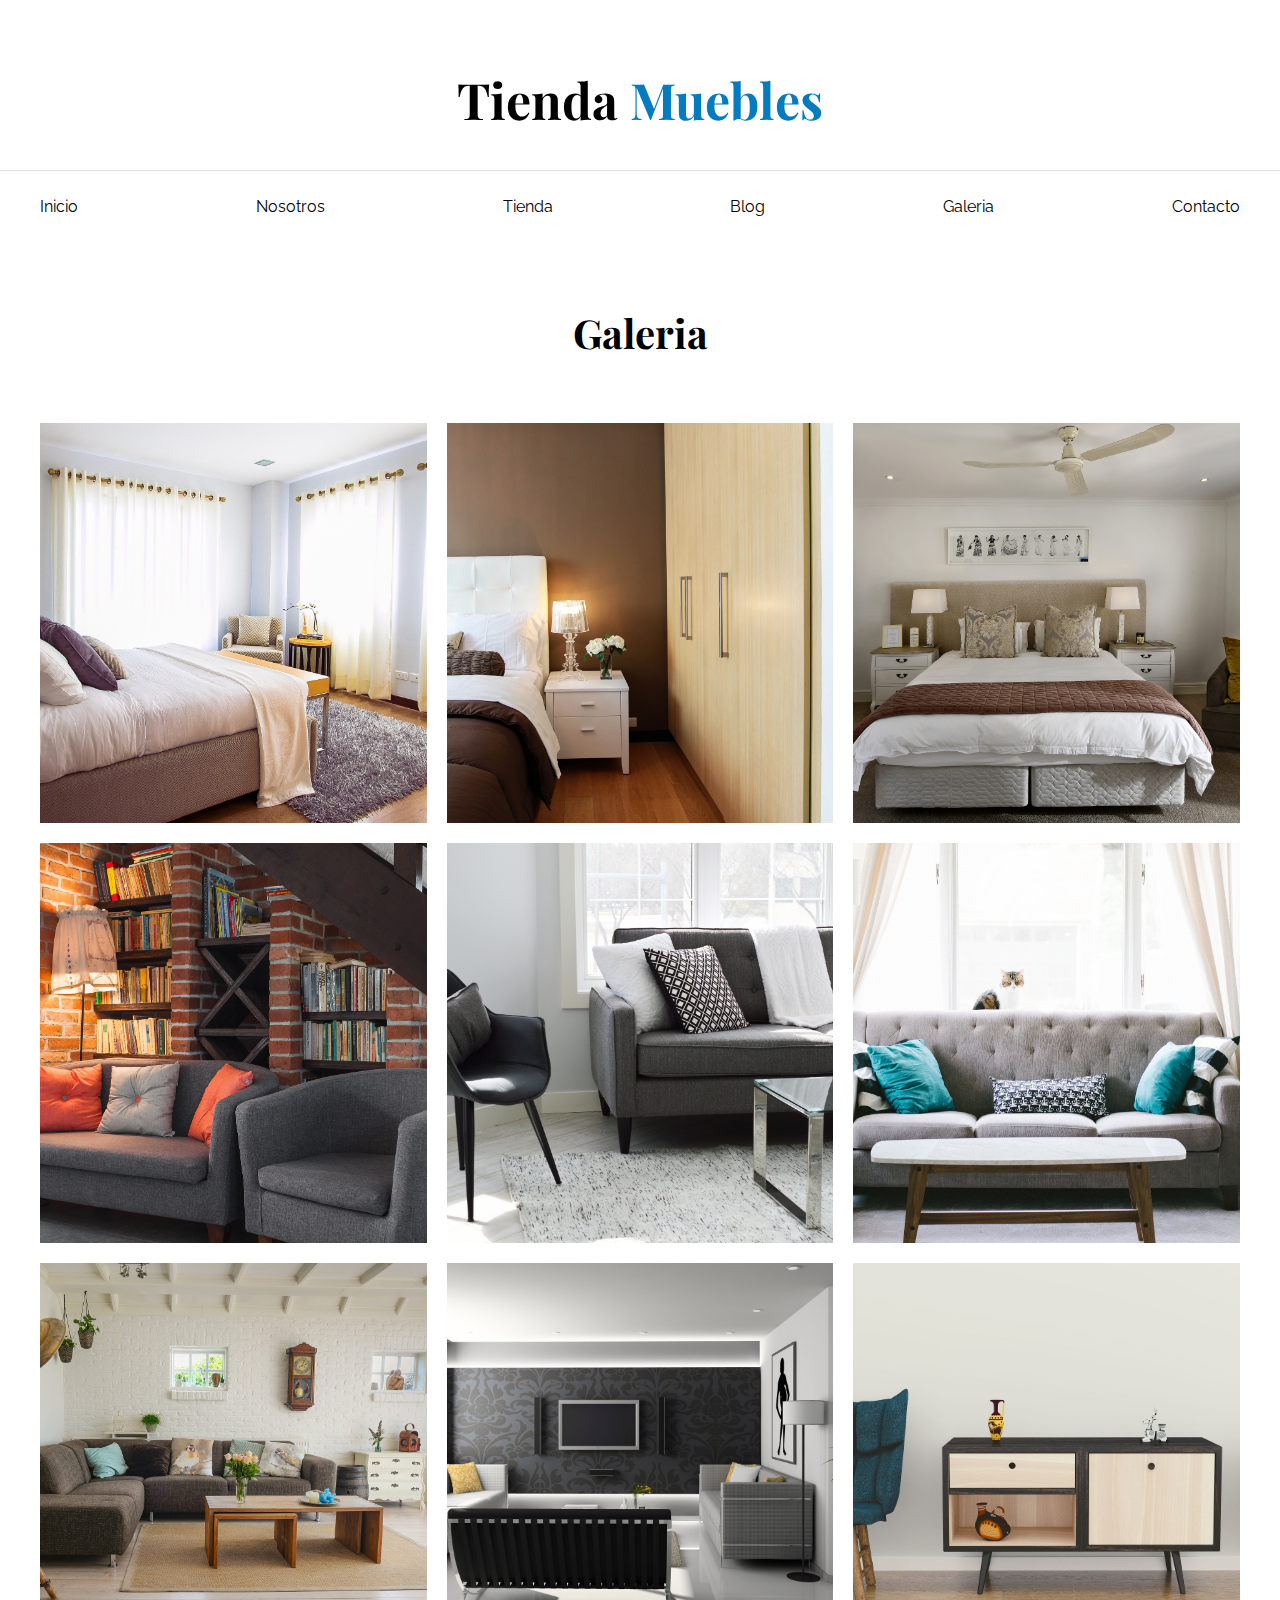
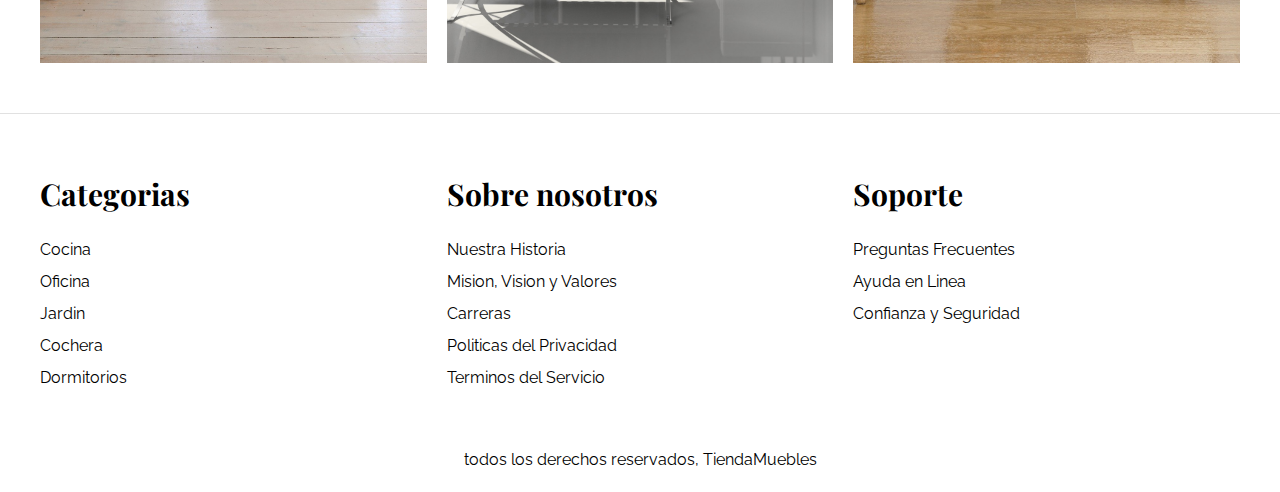
<file: galeria.html>
<!DOCTYPE html>
<html lang="zxx">
  <head>
    <meta charset="UTF-8" />
    <meta http-equiv="X-UA-Compatible" content="IE=edge" />
    <meta
      name="viewport"
      content="width=device-width, initial-scale=1.0"
    />
    <link rel="stylesheet" href="./css/normalize.css" />
    <link rel="stylesheet" href="./css/app.css" />
    <title>Ecommerce - Galeria</title>
  </head>
  <body>
    <!--*Inicio header*-->
    <header>
      <h1 class="nombre-sitio">Tienda<span> Muebles</span></h1>
    </header>
    <!--*Fin header*-->

    <!--*Inicio navbar*-->
    <div class="contenedor-navegacion">
      <nav class="nav-principal container">
        <a class="enlace" href="./index.html">Inicio</a>
        <a class="enlace" href="./nosotros.html">Nosotros</a>
        <a class="enlace" href="./tienda.html">Tienda</a>
        <a class="enlace" href="./blog.html">Blog</a>
        <a class="enlace" href="./galeria.html">Galeria</a>
        <a class="enlace" href="./contacto.html">Contacto</a>
      </nav>
    </div>
    <!--*Fin navbar*-->

    <!--*Inicio Main*-->
    <main class="contenido-principal container">
      <h2 class="text-center">Galeria</h2>

      <ul class="galeria">
        <li>
          <a href="./img/galeria_01.jpg">
            <img src="./img/galeria_01.jpg" alt="" />
          </a>
        </li>
        <li>
          <a href="./img/galeria_02.jpg">
            <img src="./img/galeria_02.jpg" alt="" />
          </a>
        </li>
        <li>
          <a href="./img/galeria_03.jpg">
            <img src="./img/galeria_03.jpg" alt="" />
          </a>
        </li>
        <li>
          <a href="./img/galeria_04.jpg">
            <img src="./img/galeria_04.jpg" alt="" />
          </a>
        </li>
        <li>
          <a href="./img/galeria_05.jpg">
            <img src="./img/galeria_05.jpg" alt="" />
          </a>
        </li>
        <li>
          <a href="./img/galeria_06.jpg">
            <img src="./img/galeria_06.jpg" alt="" />
          </a>
        </li>
        <li>
          <a href="./img/galeria_07.jpg">
            <img src="./img/galeria_07.jpg" alt="" />
          </a>
        </li>
        <li>
          <a href="./img/galeria_08.jpg">
            <img src="./img/galeria_08.jpg" alt="" />
          </a>
        </li>
        <li>
          <a href="./img/galeria_09.jpg">
            <img src="./img/galeria_09.jpg" alt="" />
          </a>
        </li>
      </ul>
    </main>
    <!--*Fin Main*-->

    <!--*Inicio Footer*-->
    <footer class="site-footer">
      <div class="container grid-footer">
        <div>
          <h3>Categorias</h3>

          <nav class="footer-menu">
            <a href="#">Cocina</a>
            <a href="#">Oficina</a>
            <a href="#">Jardin</a>
            <a href="#">Cochera</a>
            <a href="#">Dormitorios</a>
          </nav>
        </div>

        <div>
          <h3>Sobre nosotros</h3>

          <nav class="footer-menu">
            <a href="#">Nuestra Historia</a>
            <a href="#">Mision, Vision y Valores</a>
            <a href="#">Carreras</a>
            <a href="#">Politicas del Privacidad</a>
            <a href="#">Terminos del Servicio</a>
          </nav>
        </div>

        <div>
          <h3>Soporte</h3>

          <nav class="footer-menu">
            <a href="#">Preguntas Frecuentes</a>
            <a href="#">Ayuda en Linea</a>
            <a href="#">Confianza y Seguridad</a>
          </nav>
        </div>
      </div>

      <p class="copyright">
        todos los derechos reservados, TiendaMuebles
      </p>
    </footer>
    <!--*Fin Footer*-->
  </body>
</html>
</file>
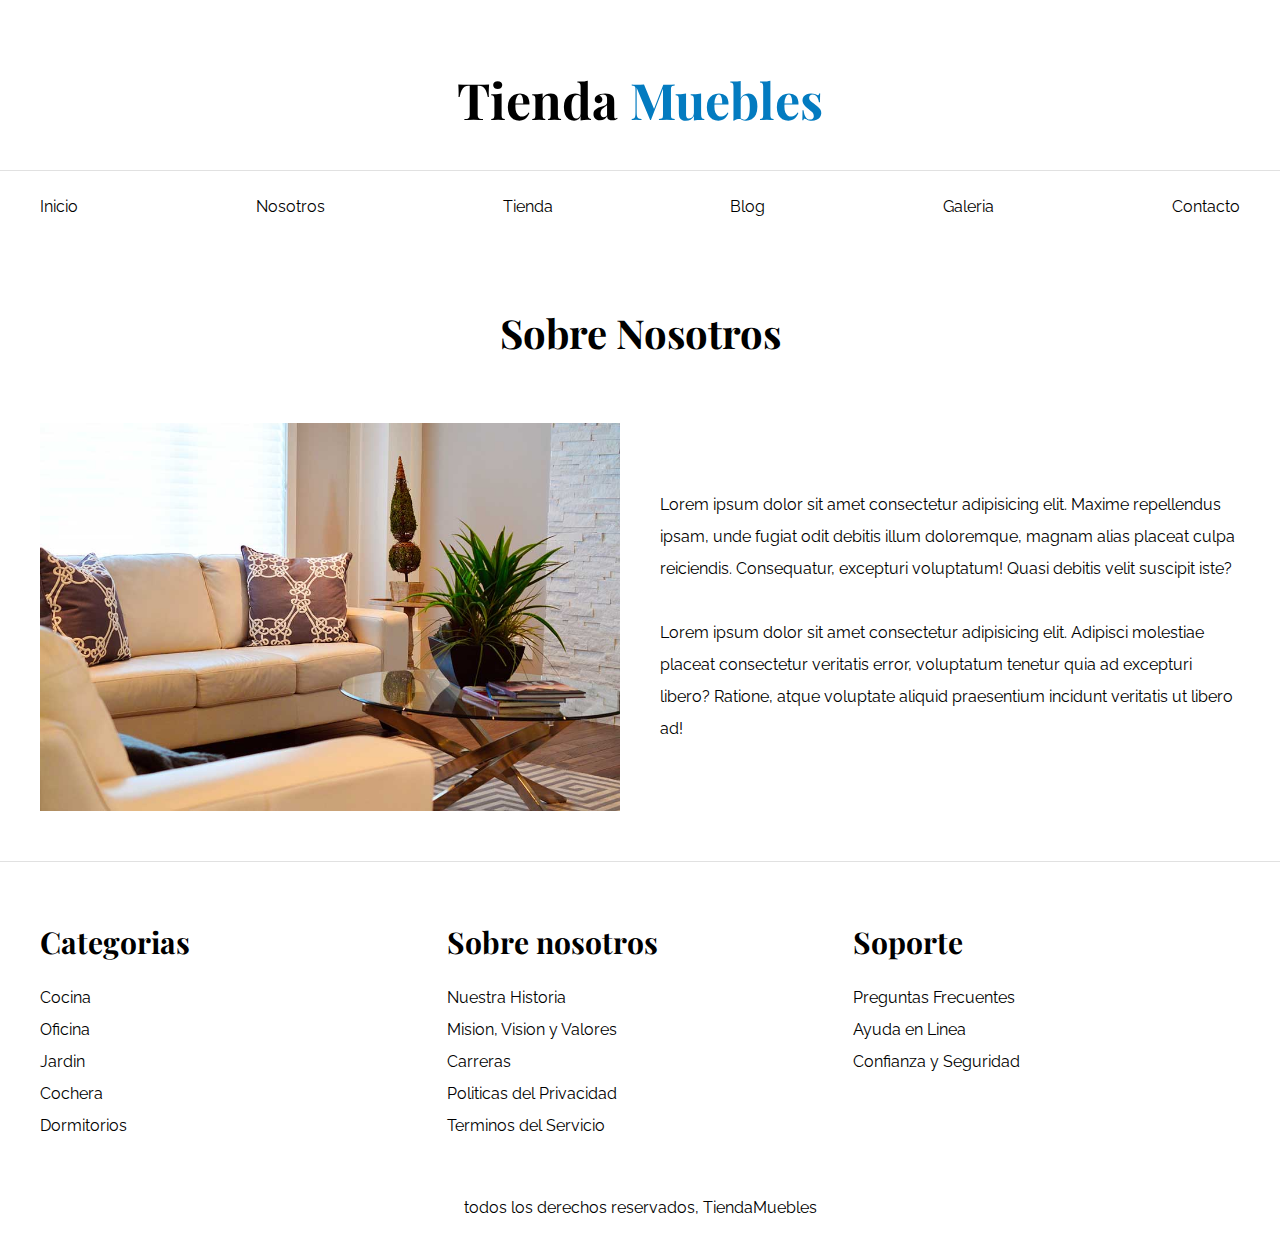
<file: nosotros.html>
<!DOCTYPE html>
<html lang="zxx">
  <head>
    <meta charset="UTF-8" />
    <meta http-equiv="X-UA-Compatible" content="IE=edge" />
    <meta
      name="viewport"
      content="width=device-width, initial-scale=1.0"
    />
    <link rel="stylesheet" href="./css/normalize.css" />
    <link rel="stylesheet" href="./css/app.css" />
    <title>Ecommerce - Nosotros</title>
  </head>
  <body>
    <!--*Inicio header*-->
    <header>
      <h1 class="nombre-sitio">Tienda<span> Muebles</span></h1>
    </header>
    <!--*Fin header*-->

    <!--*Inicio navbar*-->
    <div class="contenedor-navegacion">
      <nav class="nav-principal container">
        <a class="enlace" href="./index.html">Inicio</a>
        <a class="enlace" href="./nosotros.html">Nosotros</a>
        <a class="enlace" href="./tienda.html">Tienda</a>
        <a class="enlace" href="./blog.html">Blog</a>
        <a class="enlace" href="./galeria.html">Galeria</a>
        <a class="enlace" href="./contacto.html">Contacto</a>
      </nav>
    </div>
    <!--*Fin navbar*-->

    <!--*Inicio Main*-->
    <main class="contenido-principal container">
      <h2 class="text-center">Sobre Nosotros</h2>

      <div class="contenido-nosotros">
        <div class="imagen">
          <img src="./img/nosotros.jpg" alt="imagen nosotros" />
        </div>
        <div class="informacion-nosotros">
          <p>
            Lorem ipsum dolor sit amet consectetur adipisicing
            elit. Maxime repellendus ipsam, unde fugiat odit
            debitis illum doloremque, magnam alias placeat culpa
            reiciendis. Consequatur, excepturi voluptatum! Quasi
            debitis velit suscipit iste?
          </p>
          <p>
            Lorem ipsum dolor sit amet consectetur adipisicing
            elit. Adipisci molestiae placeat consectetur
            veritatis error, voluptatum tenetur quia ad excepturi
            libero? Ratione, atque voluptate aliquid praesentium
            incidunt veritatis ut libero ad!
          </p>
        </div>
      </div>
    </main>
    <!--*Fin Main*-->

    <!--*Inicio Footer*-->
    <footer class="site-footer">
      <div class="container grid-footer">
        <div>
          <h3>Categorias</h3>

          <nav class="footer-menu">
            <a href="#">Cocina</a>
            <a href="#">Oficina</a>
            <a href="#">Jardin</a>
            <a href="#">Cochera</a>
            <a href="#">Dormitorios</a>
          </nav>
        </div>

        <div>
          <h3>Sobre nosotros</h3>

          <nav class="footer-menu">
            <a href="#">Nuestra Historia</a>
            <a href="#">Mision, Vision y Valores</a>
            <a href="#">Carreras</a>
            <a href="#">Politicas del Privacidad</a>
            <a href="#">Terminos del Servicio</a>
          </nav>
        </div>

        <div>
          <h3>Soporte</h3>

          <nav class="footer-menu">
            <a href="#">Preguntas Frecuentes</a>
            <a href="#">Ayuda en Linea</a>
            <a href="#">Confianza y Seguridad</a>
          </nav>
        </div>
      </div>

      <p class="copyright">
        todos los derechos reservados, TiendaMuebles
      </p>
    </footer>
    <!--*Fin Footer*-->
  </body>
</html>
</file>
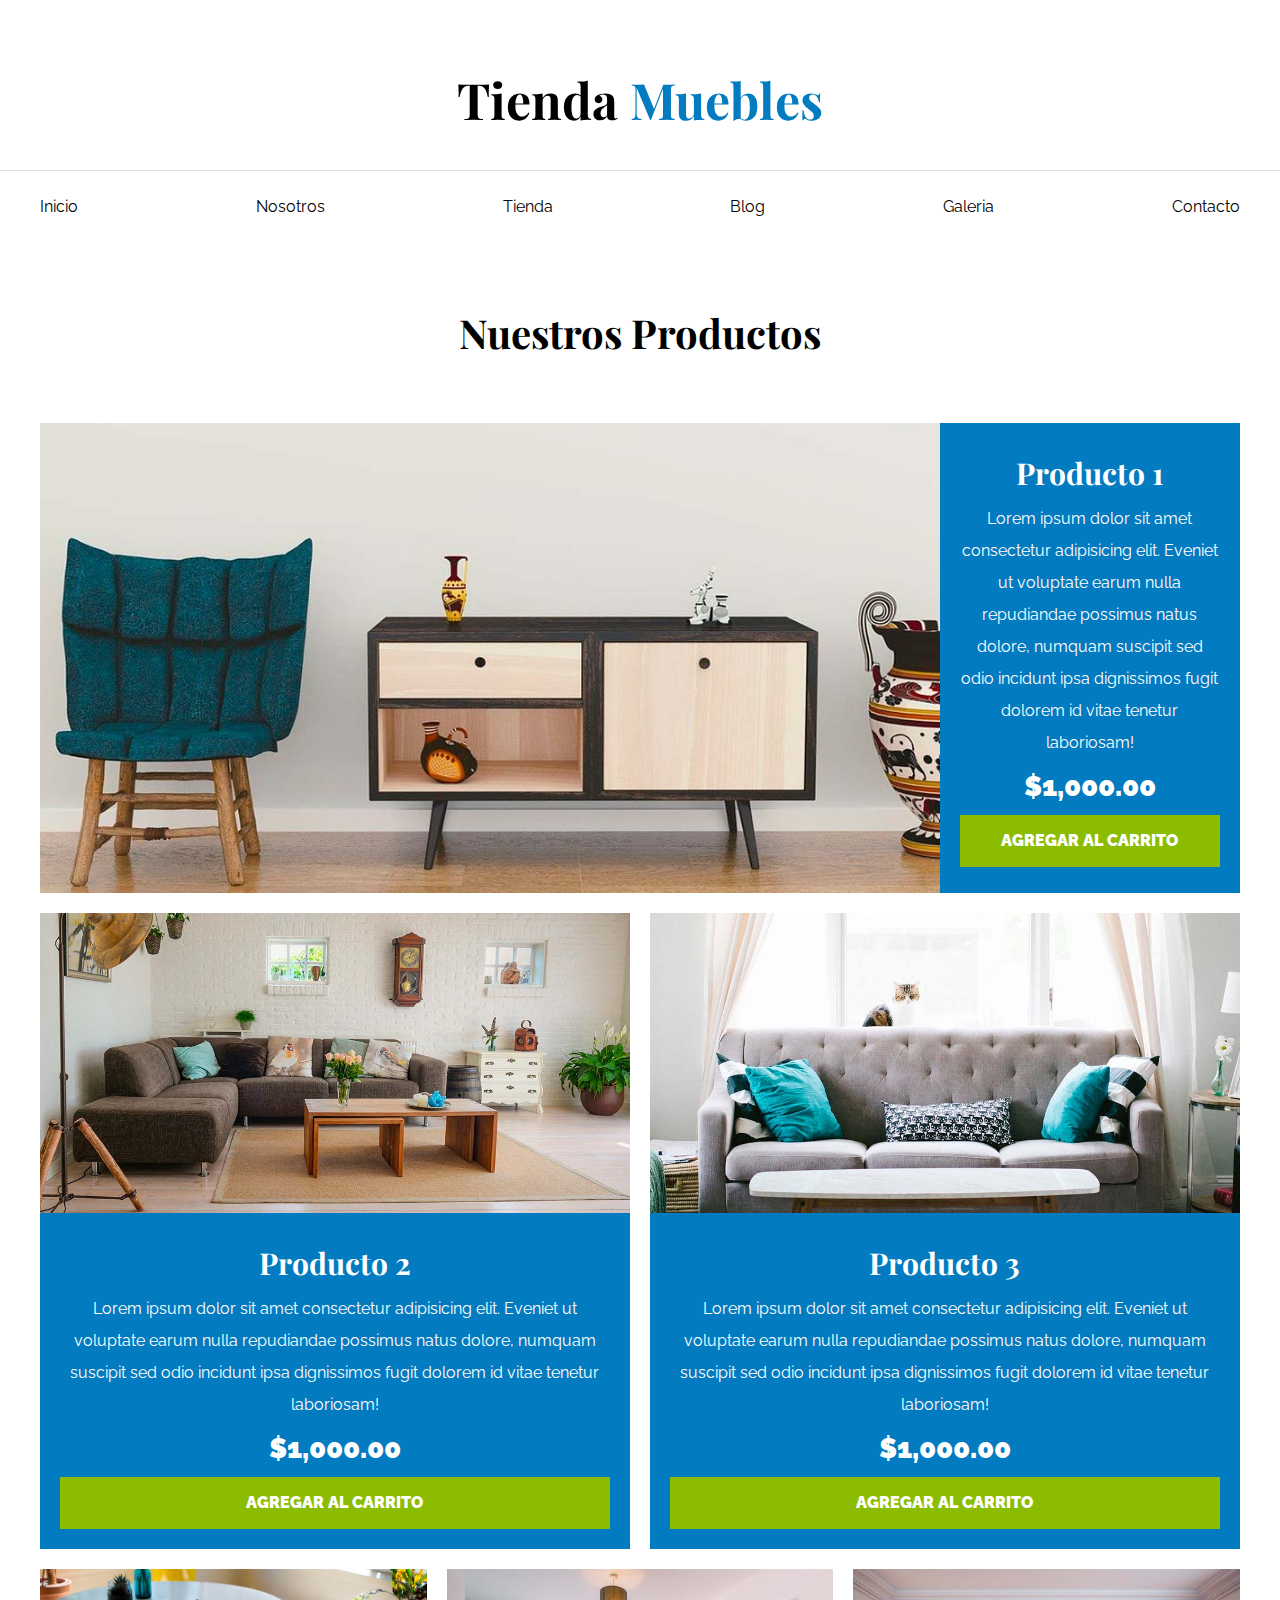
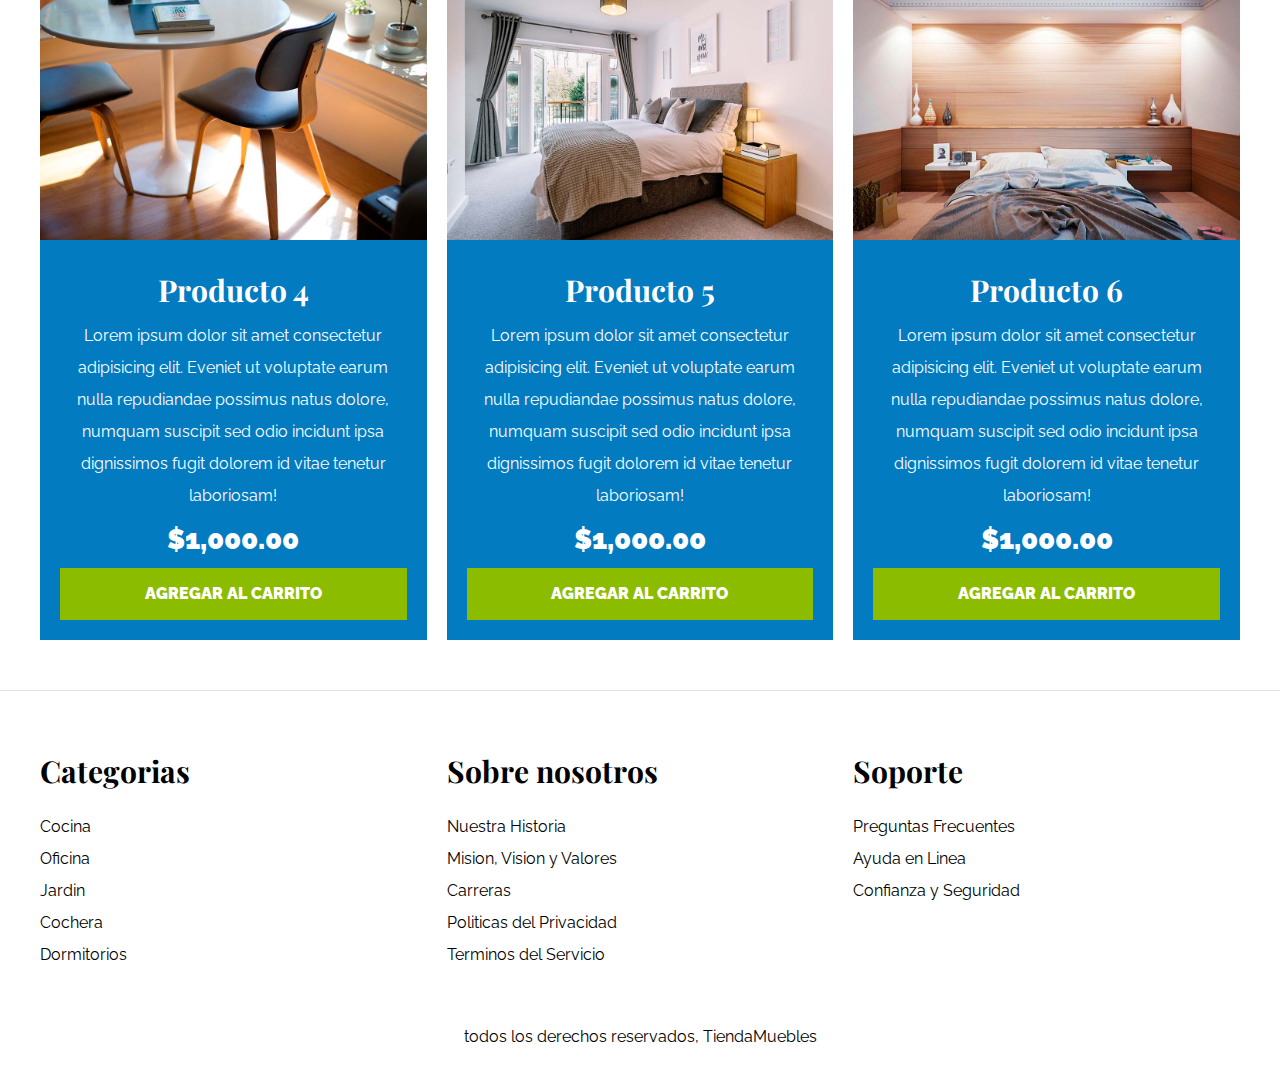
<file: tienda.html>
<!DOCTYPE html>
<html lang="zxx">
  <head>
    <meta charset="UTF-8" />
    <meta http-equiv="X-UA-Compatible" content="IE=edge" />
    <meta
      name="viewport"
      content="width=device-width, initial-scale=1.0"
    />
    <link rel="stylesheet" href="./css/normalize.css" />
    <link rel="stylesheet" href="./css/app.css" />
    <title>Ecommerce - Tienda</title>
  </head>
  <body>
    <!--*Inicio header*-->
    <header>
      <h1 class="nombre-sitio">Tienda<span> Muebles</span></h1>
    </header>
    <!--*Fin header*-->

    <!--*Inicio navbar*-->
    <div class="contenedor-navegacion">
      <nav class="nav-principal container">
        <a class="enlace" href="./index.html">Inicio</a>
        <a class="enlace" href="./nosotros.html">Nosotros</a>
        <a class="enlace" href="./tienda.html">Tienda</a>
        <a class="enlace" href="./blog.html">Blog</a>
        <a class="enlace" href="./galeria.html">Galeria</a>
        <a class="enlace" href="./contacto.html">Contacto</a>
      </nav>
    </div>
    <!--*Fin navbar*-->

    <!--*Inicio Main*-->
    <main class="contenido-principal container">
      <h2 class="text-center">Nuestros Productos</h2>
      <!--*Inicio listado de productos*-->
      <div class="listado-productos">
        <!--*Inicio Proudcto*-->
        <div class="producto">
          <img src="./img/producto1.jpg" alt="Imagen producto" />
          <div class="texto-producto">
            <h3>Producto 1</h3>
            <p>
              Lorem ipsum dolor sit amet consectetur adipisicing
              elit. Eveniet ut voluptate earum nulla repudiandae
              possimus natus dolore, numquam suscipit sed odio
              incidunt ipsa dignissimos fugit dolorem id vitae
              tenetur laboriosam!
            </p>
            <p class="precio">$1,000.00</p>
            <a class="btn" href="#">Agregar al carrito</a>
          </div>
        </div>
        <!--*Fin Producto*-->

        <!--*Inicio Proudcto*-->
        <div class="producto">
          <img src="./img/producto2.jpg" alt="Imagen producto" />
          <div class="texto-producto">
            <h3>Producto 2</h3>
            <p>
              Lorem ipsum dolor sit amet consectetur adipisicing
              elit. Eveniet ut voluptate earum nulla repudiandae
              possimus natus dolore, numquam suscipit sed odio
              incidunt ipsa dignissimos fugit dolorem id vitae
              tenetur laboriosam!
            </p>
            <p class="precio">$1,000.00</p>
            <a class="btn" href="#">Agregar al carrito</a>
          </div>
        </div>
        <!--*Fin Producto*-->

        <!--*Inicio Proudcto*-->
        <div class="producto">
          <img src="./img/producto3.jpg" alt="Imagen producto" />
          <div class="texto-producto">
            <h3>Producto 3</h3>
            <p>
              Lorem ipsum dolor sit amet consectetur adipisicing
              elit. Eveniet ut voluptate earum nulla repudiandae
              possimus natus dolore, numquam suscipit sed odio
              incidunt ipsa dignissimos fugit dolorem id vitae
              tenetur laboriosam!
            </p>
            <p class="precio">$1,000.00</p>
            <a class="btn" href="#">Agregar al carrito</a>
          </div>
        </div>
        <!--*Fin Producto*-->

        <!--*Inicio Proudcto*-->
        <div class="producto">
          <img src="./img/producto4.jpg" alt="Imagen producto" />
          <div class="texto-producto">
            <h3>Producto 4</h3>
            <p>
              Lorem ipsum dolor sit amet consectetur adipisicing
              elit. Eveniet ut voluptate earum nulla repudiandae
              possimus natus dolore, numquam suscipit sed odio
              incidunt ipsa dignissimos fugit dolorem id vitae
              tenetur laboriosam!
            </p>
            <p class="precio">$1,000.00</p>
            <a class="btn" href="#">Agregar al carrito</a>
          </div>
        </div>
        <!--*Fin Producto*-->

        <!--*Inicio Proudcto*-->
        <div class="producto">
          <img src="./img/producto5.jpg" alt="Imagen producto" />
          <div class="texto-producto">
            <h3>Producto 5</h3>
            <p>
              Lorem ipsum dolor sit amet consectetur adipisicing
              elit. Eveniet ut voluptate earum nulla repudiandae
              possimus natus dolore, numquam suscipit sed odio
              incidunt ipsa dignissimos fugit dolorem id vitae
              tenetur laboriosam!
            </p>
            <p class="precio">$1,000.00</p>
            <a class="btn" href="#">Agregar al carrito</a>
          </div>
        </div>
        <!--*Fin Producto*-->

        <!--*Inicio Proudcto*-->
        <div class="producto">
          <img src="./img/producto6.jpg" alt="Imagen producto" />
          <div class="texto-producto">
            <h3>Producto 6</h3>
            <p>
              Lorem ipsum dolor sit amet consectetur adipisicing
              elit. Eveniet ut voluptate earum nulla repudiandae
              possimus natus dolore, numquam suscipit sed odio
              incidunt ipsa dignissimos fugit dolorem id vitae
              tenetur laboriosam!
            </p>
            <p class="precio">$1,000.00</p>
            <a class="btn" href="#">Agregar al carrito</a>
          </div>
        </div>
        <!--*Fin Producto*-->
      </div>
      <!--*Fin listado de productos*-->
    </main>
    <!--*Fin Main*--><!--*Inicio Main*-->
    <!--*Inicio Footer*-->
    <footer class="site-footer">
      <div class="container grid-footer">
        <div>
          <h3>Categorias</h3>

          <nav class="footer-menu">
            <a href="#">Cocina</a>
            <a href="#">Oficina</a>
            <a href="#">Jardin</a>
            <a href="#">Cochera</a>
            <a href="#">Dormitorios</a>
          </nav>
        </div>

        <div>
          <h3>Sobre nosotros</h3>

          <nav class="footer-menu">
            <a href="#">Nuestra Historia</a>
            <a href="#">Mision, Vision y Valores</a>
            <a href="#">Carreras</a>
            <a href="#">Politicas del Privacidad</a>
            <a href="#">Terminos del Servicio</a>
          </nav>
        </div>

        <div>
          <h3>Soporte</h3>

          <nav class="footer-menu">
            <a href="#">Preguntas Frecuentes</a>
            <a href="#">Ayuda en Linea</a>
            <a href="#">Confianza y Seguridad</a>
          </nav>
        </div>
      </div>

      <p class="copyright">
        todos los derechos reservados, TiendaMuebles
      </p>
    </footer>
    <!--*Fin Footer*-->
  </body>
</html>
</file>
<file: css/app.css>
@import url('https://fonts.googleapis.com/css2?family=Playfair+Display:wght@700&family=Raleway:wght@400;700;900&display=swap');

html {
  box-sizing: border-box;
  font-size: 62.5%;
}

*,
*:before,
*:after {
  box-sizing: inherit;
}

body {
  font-family: 'Raleway', sans-serif;
  font-size: 1.6rem;
  line-height: 2;
}

/* * Globales * */
h1,
h2,
h3 {
  font-family: 'Playfair Display', serif;
  margin: 0 0 2rem 0;
}

h1 {
  font-size: 4rem;
}

@media (min-width: 768px) {
  h1 {
    font-size: 5rem;
  }
}

h2 {
  font-size: 3.2rem;
}

@media (min-width: 768px) {
  h2 {
    font-size: 4rem;
  }
}

h3 {
  font-size: 2.4rem;
}

@media (min-width: 768px) {
  h3 {
    font-size: 3rem;
  }
}

a {
  text-decoration: none;
  color: #000;
}

img {
  max-width: 100%;
  display: block;
}

.container {
  max-width: 120rem;
  margin: 0 auto;
}

.btn {
  background-color: #8cbc00;
  display: block;
  color: #fff;
  text-transform: uppercase;
  font-weight: 900;
  padding: 1rem;
  transition: background-color 0.3s ease-in-out;
  text-align: center;
  border: none;
  width: 100%;
}

.btn:hover {
  background-color: #769c02;
  cursor: pointer;
}

@media (min-width: 768px) {
  .btn {
    width: auto;
  }
}

/* * Utilidades * */
.text-center {
  text-align: center;
}

@media (min-width: 768px) {
  .max-width-30 {
    max-width: 30rem;
  }
}

/* * Header y navegacion * */
.nombre-sitio {
  margin-top: 5rem;
  text-align: center;
}

.nombre-sitio span {
  color: #037bc0;
}

.contenedor-navegacion {
  border-top: 0.1rem solid #e1e1e1;
}

.nav-principal {
  padding: 2rem 0rem;
  display: flex;
  flex-direction: column;
  align-items: center;
}

@media (min-width: 768px) {
  .nav-principal {
    justify-content: space-between;
    flex-direction: row;
  }
}

.hero {
  background-image: url('./../img/principal.jpg');
  width: 100%;
  background-size: cover;
  background-position: center;
  background-repeat: no-repeat;
  height: 30rem;
}

@media (min-width: 768px) {
  .hero {
    height: 55rem;
  }
}

/* * Listado categorias * */
.categorias {
  padding: 5rem 0;
}

.categoria {
  margin-bottom: 2rem;
}

@media (min-width: 768px) {
  .categoria {
    margin-bottom: 0;
  }
}

.categoria img {
  width: 100%;
}

.categoria a {
  display: block;
  text-align: center;
  padding: 1.5rem;
  font-size: 2rem;
  transition: all 0.3s ease;
}

.categoria a:hover {
  background-color: #037bc0;
  color: #ffffff;
  border-radius: 0rem 0rem 2rem 0rem;
}

@media (min-width: 768px) {
  .listado-categorias {
    display: grid;
    grid-template-columns: repeat(3, 1fr);
    gap: 2rem;
  }
}

/* * Bloque nosostros * */
.sobre-nosotros {
  background-position: center, top left;
  background-repeat: no-repeat;
  background-size: 100%, 70rem;
  background-image: linear-gradient(
      to bottom,
      transparent 50%,
      #037bc0 50%
    ),
    url('./../img/nosotros.jpg');
}

@media (min-width: 768px) {
  .sobre-nosotros {
    background-image: linear-gradient(
        to right,
        transparent 50%,
        #037bc0 50%
      ),
      url('./../img/nosotros.jpg');
    padding: 10rem 0rem;
    background-repeat: no-repeat;
    background-size: 100%, 120rem;
  }
}
.sobre-nosotros-grid {
  display: grid;
  grid-template-rows: repeat(2, 1fr);
}

@media (min-width: 768px) {
  .sobre-nosotros-grid {
    grid-template-columns: repeat(2, 1fr);
    grid-template-rows: unset;
    gap: 4rem;
  }
}

.text-nosotros {
  grid-row: 2/3;
  color: #fff;
  padding: 5rem;
}

@media (min-width: 768px) {
  .text-nosotros {
    grid-column: 2/3;
  }
}

/* * Listado de productos * */
.contenido-principal {
  padding-top: 5rem;
}

.contenido-principal h2 {
  margin-bottom: 5rem;
}

.producto {
  background-color: #037bc0;
  margin-bottom: 2rem;
}

@media (min-width: 768px) {
  .producto {
    margin-bottom: 0;
  }
}

.producto:last-of-type {
  margin-bottom: 0;
}

@media (min-width: 768px) {
  .listado-productos {
    display: grid;
    grid-template-columns: repeat(6, 1fr);
    gap: 2rem;
  }

  .producto:nth-child(1) {
    grid-column: 1 / 7;
    display: grid;
    grid-template-columns: 3fr 1fr;
  }

  .producto:nth-child(1) img {
    height: 47rem;
    width: 100%;
    object-fit: cover;
  }

  .producto:nth-child(2) {
    grid-column: 1 / 4;
  }

  .producto:nth-child(2) img {
    height: 30rem;
    width: 100%;
    object-fit: cover;
  }

  .producto:nth-child(3) {
    grid-column: 4 / 7;
  }

  .producto:nth-child(3) img {
    height: 30rem;
    width: 100%;
    object-fit: cover;
  }

  .producto:nth-child(4) {
    grid-column: 1 / 3;
  }

  .producto:nth-child(5) {
    grid-column: 3 / 5;
  }

  .producto:nth-child(6) {
    grid-column: 5 / 7;
  }
}

.texto-producto {
  text-align: center;
  color: #fff;
  padding: 2rem;
}

.texto-producto h3,
.texto-producto p {
  margin: 0;
}

.texto-producto .precio {
  font-size: 2.8rem;
  font-weight: 900;
}

/* * Footer * */
.site-footer {
  margin-top: 5rem;
  border-top: 0.1rem solid #e1e1e1;
  padding-top: 5rem;
}

.site-footer h3 {
  margin-bottom: 1rem;
  text-align: center;
}

@media (min-width: 768px) {
  .site-footer h3 {
    text-align: left;
  }
}

.grid-footer {
  display: grid;
  grid-template-columns: 1fr;
  gap: 2rem;
}

@media (min-width: 768px) {
  .grid-footer {
    display: grid;
    grid-template-columns: repeat(3, 1fr);
    gap: 2rem;
  }
}

.footer-menu {
  display: flex;
  flex-direction: column;
  justify-content: space-between;
}

.footer-menu a {
  display: block;
  text-align: center;
}

@media (min-width: 768px) {
  .footer-menu a {
    text-align: left;
  }
}

.copyright {
  margin-top: 5rem;
  text-align: center;
}

/* * Nosotros * */

.contenido-nosotros {
  display: grid;
  grid-template-columns: repeat(auto-fit, minmax(25rem, 1fr));
  gap: 4rem;
}

.informacion-nosotros {
  display: flex;
  flex-direction: column;
  justify-content: center;
  padding: 5rem;
}

@media (min-width: 768px) {
  .informacion-nosotros {
    padding: 0rem;
  }
}

/* * blog * */

@media (min-width: 768px) {
  .contenedor-blog {
    display: grid;
    grid-template-columns: 2fr 1fr;
    gap: 4rem;
  }
}

.contenedor-blog h2 {
  margin-bottom: 2rem;
}

.entrada {
  border-bottom: 0.2rem solid #e1e1e1;
  margin-bottom: 2rem;
  padding-bottom: 4rem;
}

.entrada h2 {
  text-align: center;
}

@media (min-width: 768px) {
  .entrada h2 {
    text-align: left;
  }
}

.entrada:last-child {
  border: none;
}

.contenido-blog {
  padding: 2rem;
}

@media (min-width: 768px) {
  .entrada-meta {
    display: flex;
    justify-content: space-between;
    align-items: center;
    margin-bottom: 2rem;
  }
}

.entrada-meta p {
  font-weight: 900;
}

.entrada-meta span {
  color: #037bc0;
}

.contenido-entrada-blog {
  width: 60rem;
  margin: 0 auto;
}

/* * Galeria * */

.galeria {
  display: grid;
  list-style: none;
  margin: 0rem;
  padding: 0rem;
  grid-template-columns: repeat(2, 1fr);
  gap: 2rem;
}

@media (min-width: 768px) {
  .galeria {
    grid-template-columns: repeat(3, 1fr);
  }
}

.galeria img {
  height: 40rem;
  width: 40rem;
  object-fit: cover;
}

/* * Contacto * */
.formulario {
  max-width: 60rem;
  margin: 0 auto;
}

.formulario fieldset {
  border: 1px solid black;
  margin-bottom: 2rem;
}

.formulario legend {
  background-color: #005485;
  width: 100%;
  text-align: center;
  color: #fff;
  text-transform: uppercase;
  font-weight: 900;
  padding: 1rem;
  margin-bottom: 4rem;
}

.campo {
  display: flex;
  margin-bottom: 2rem;
}

.campo label {
  flex-basis: 10rem;
}

.campo input:not([type='radio']),
.campo textarea,
.campo select {
  flex: 1;
  border: 1px solid #e1e1e1;
  padding: 1rem;
}
</file>
